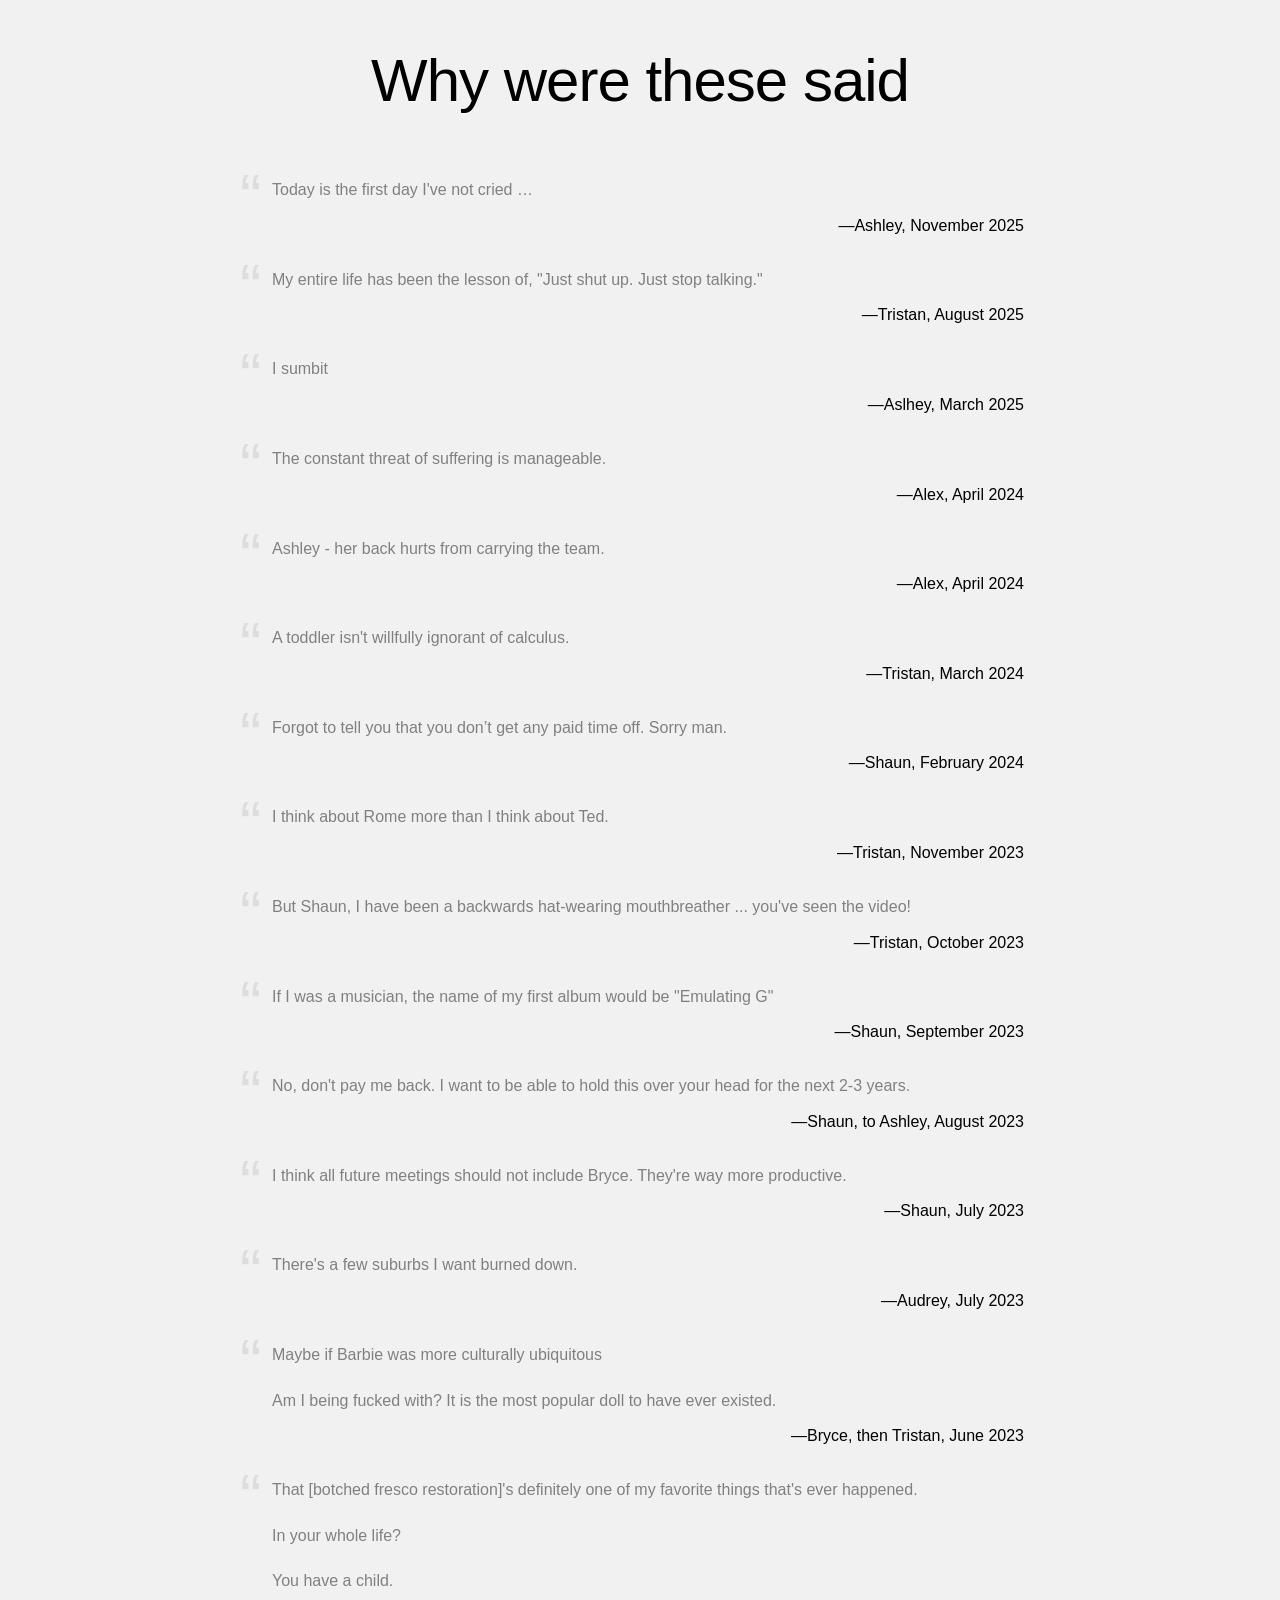
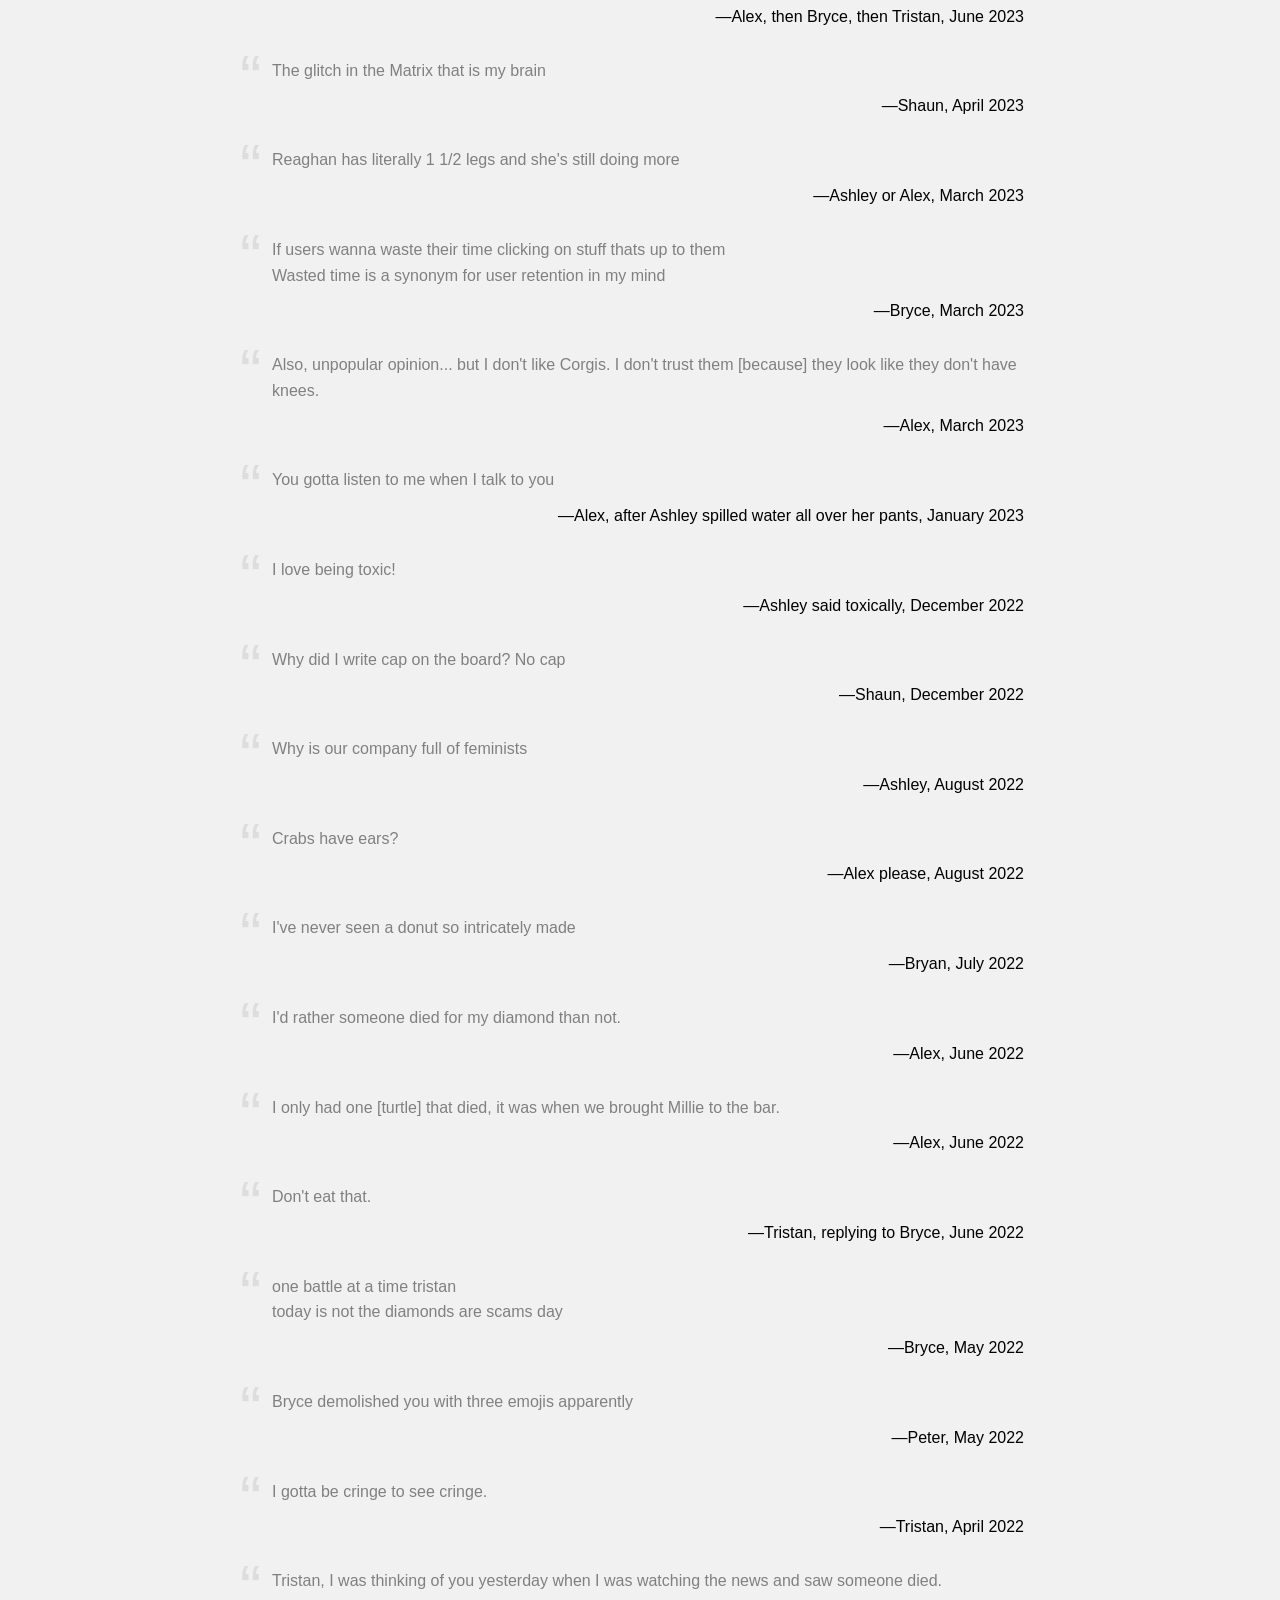
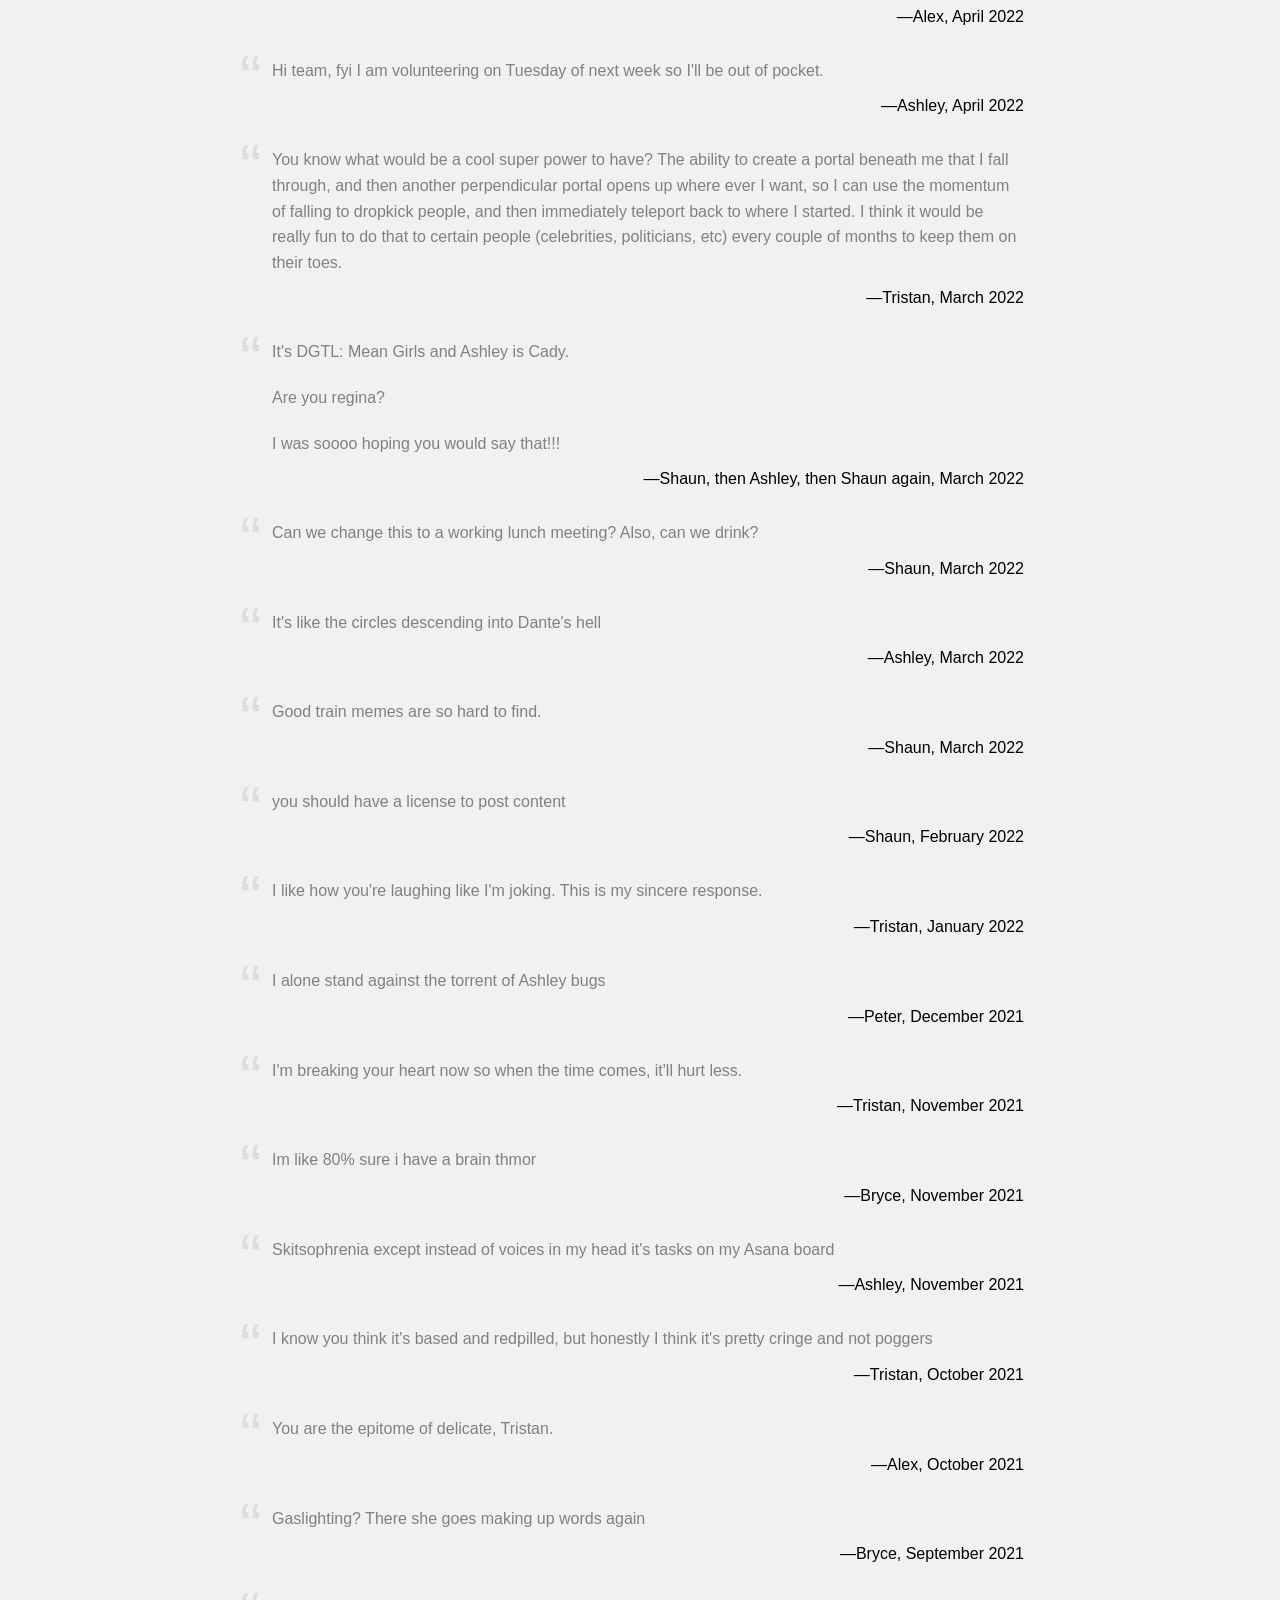
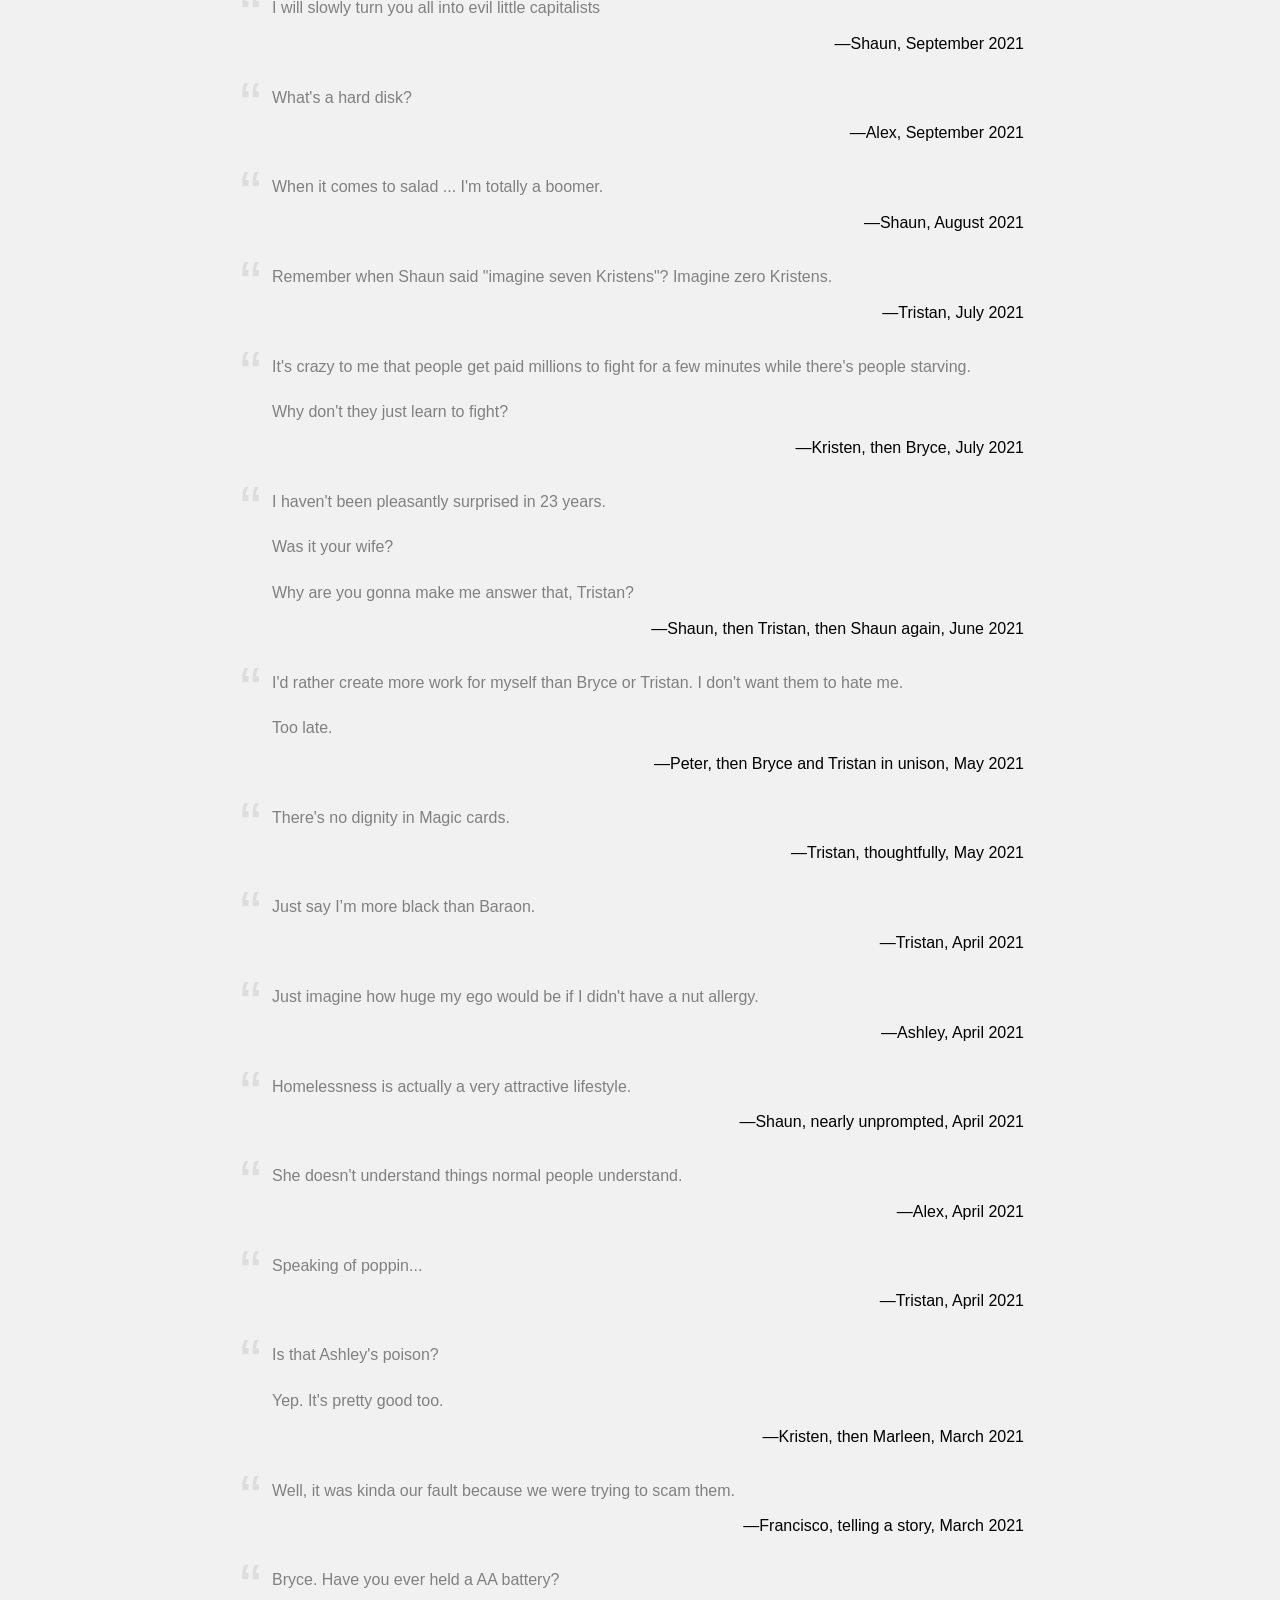
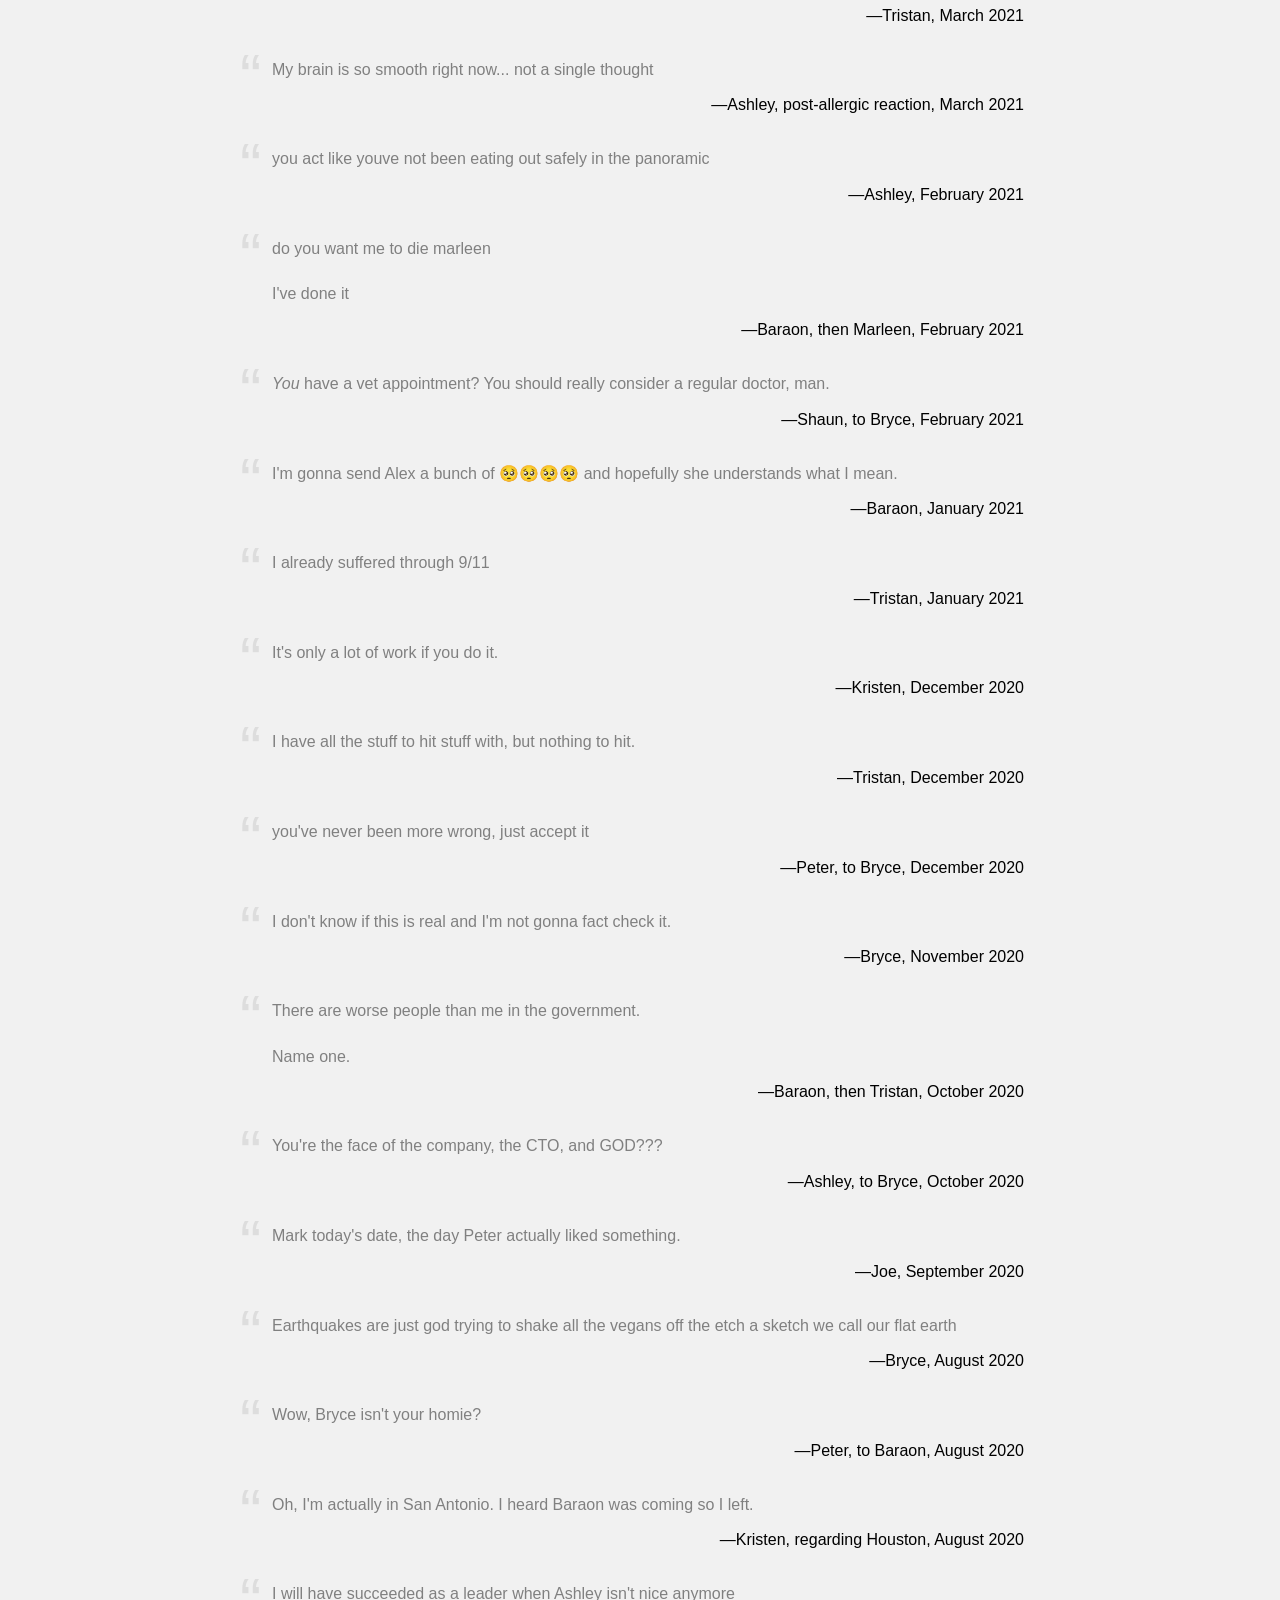
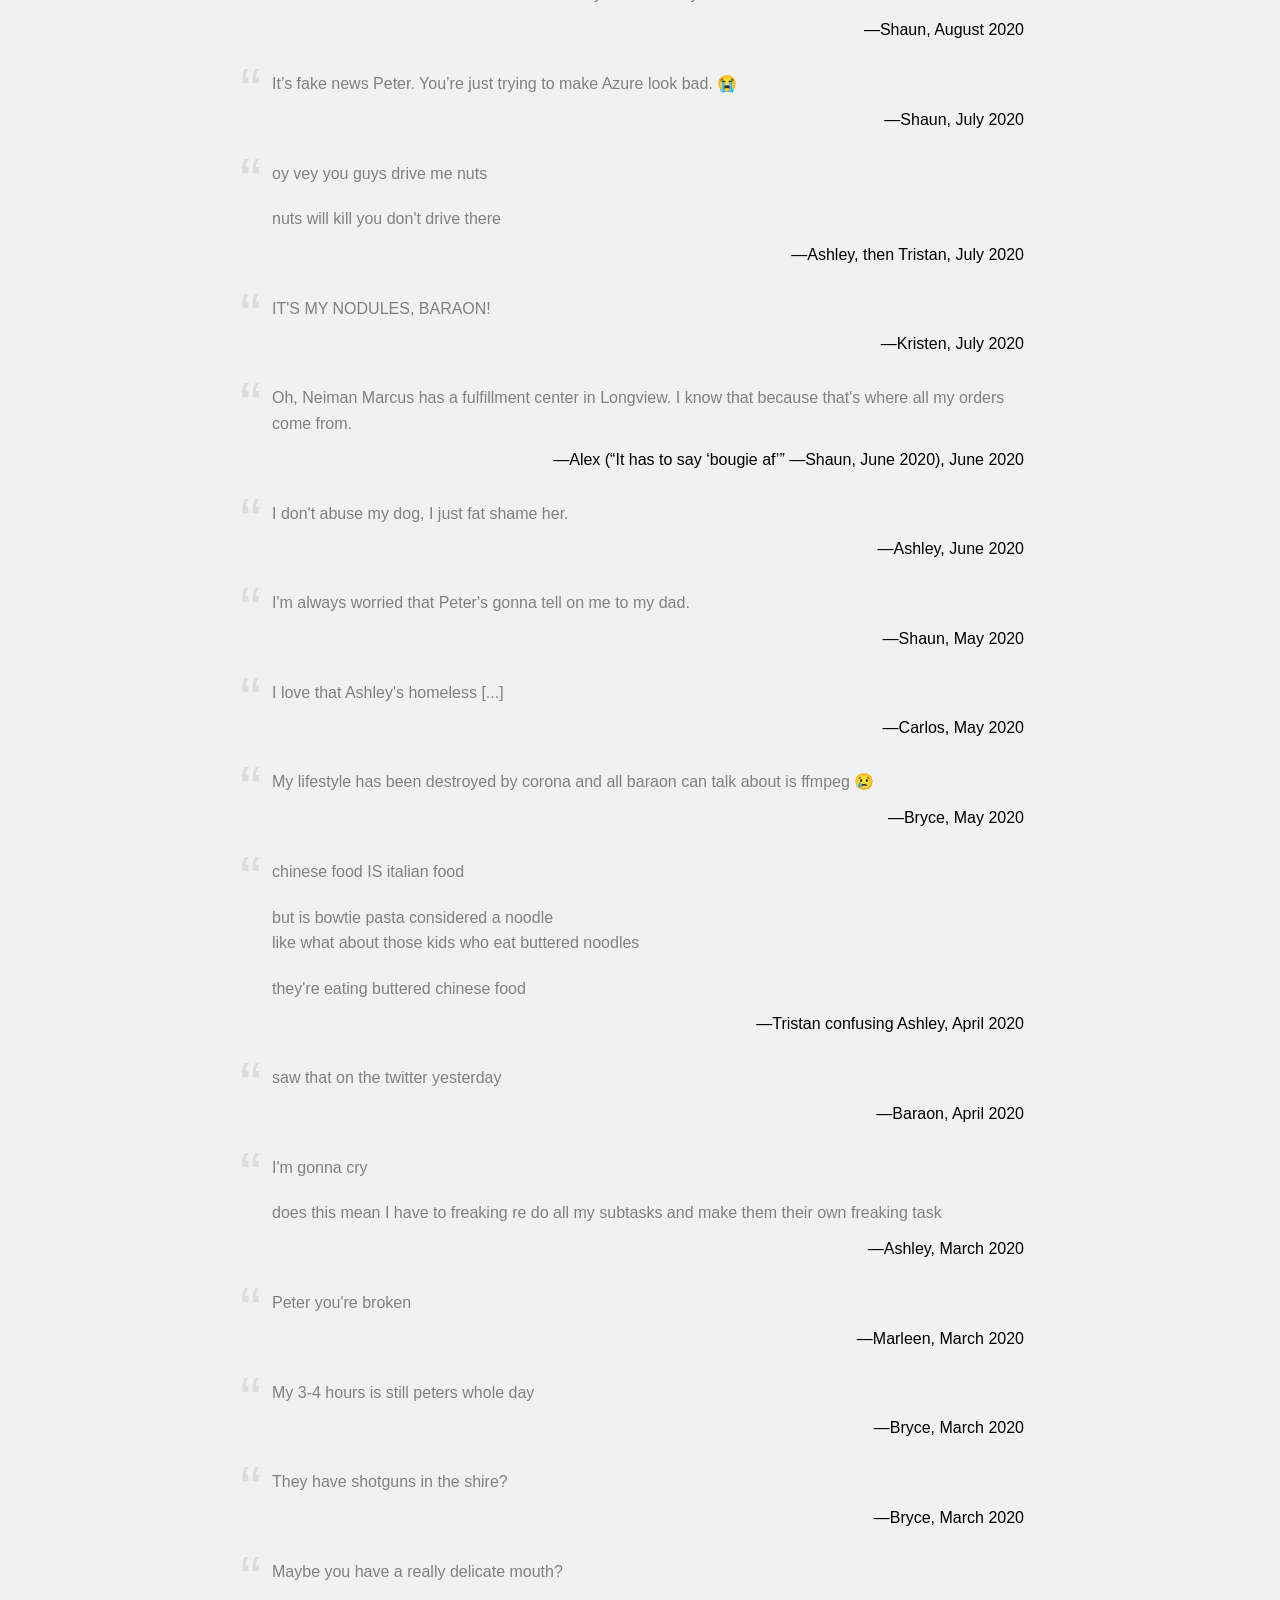
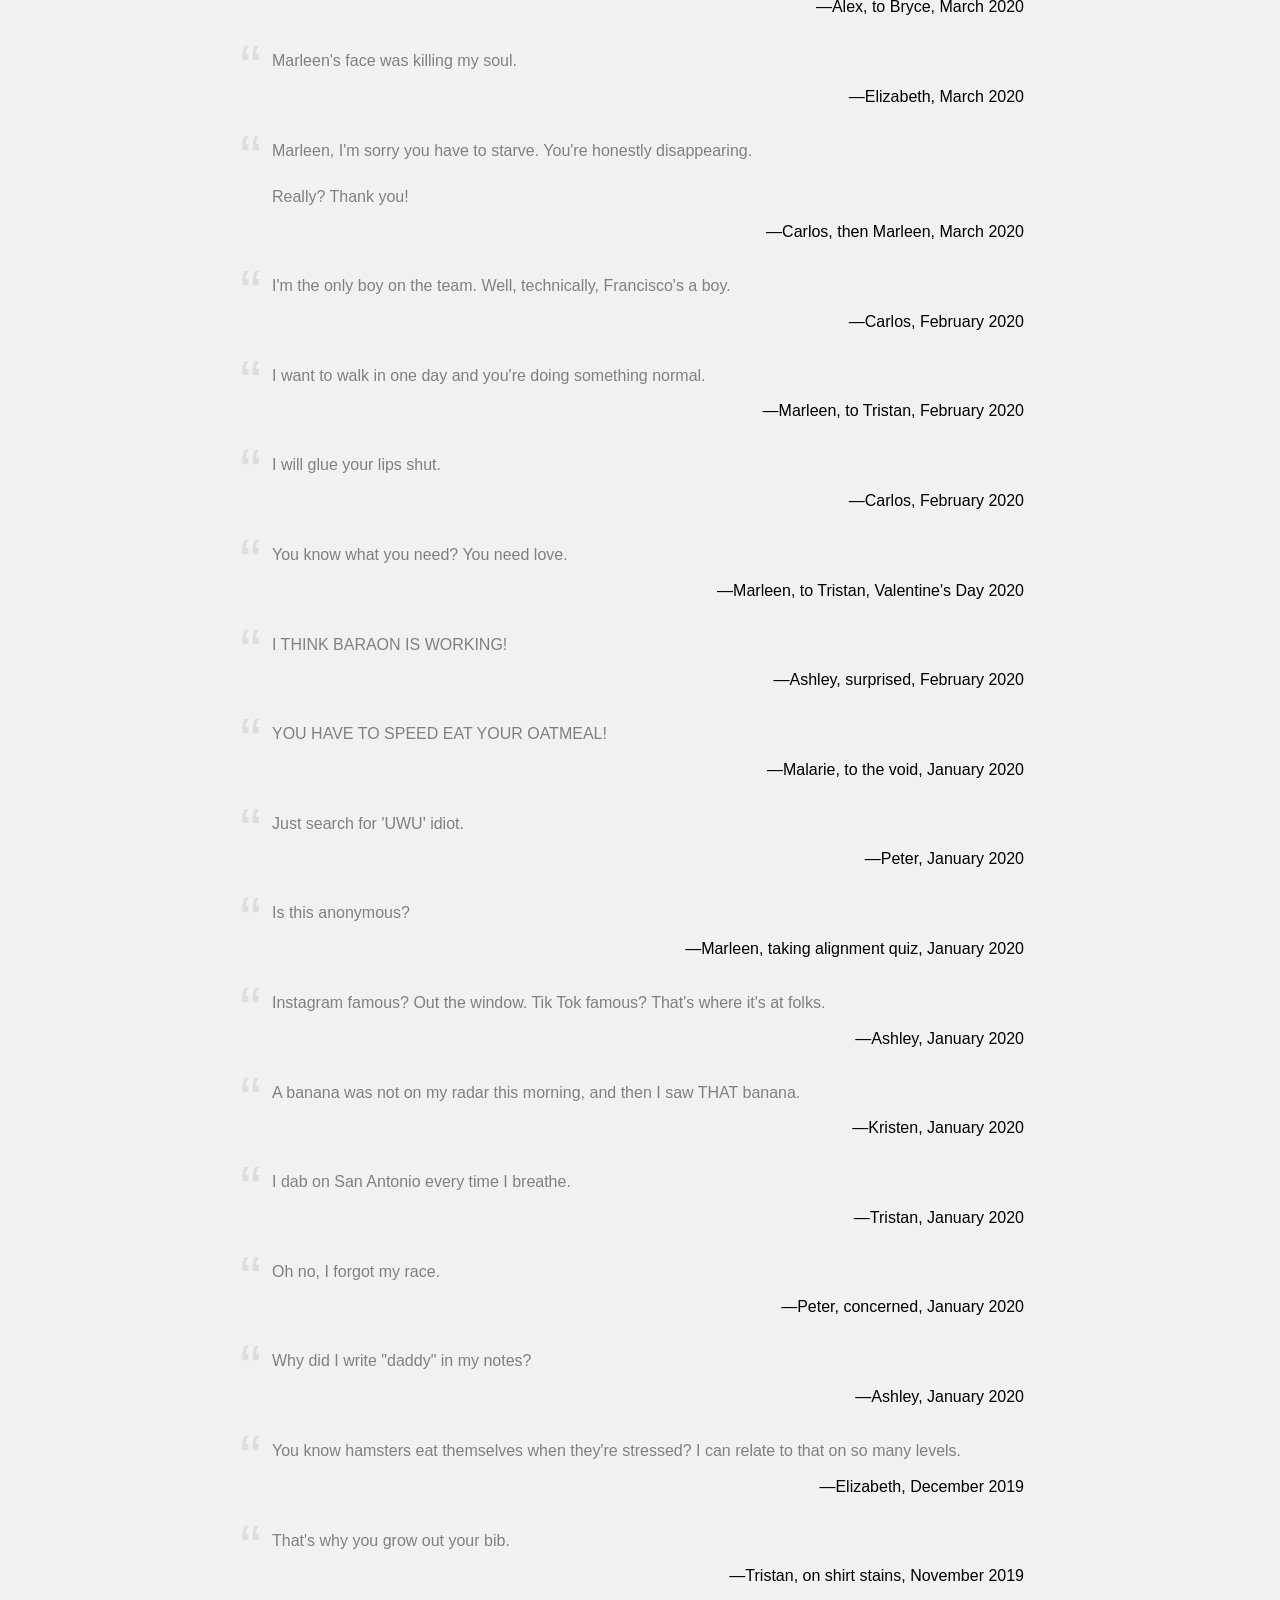
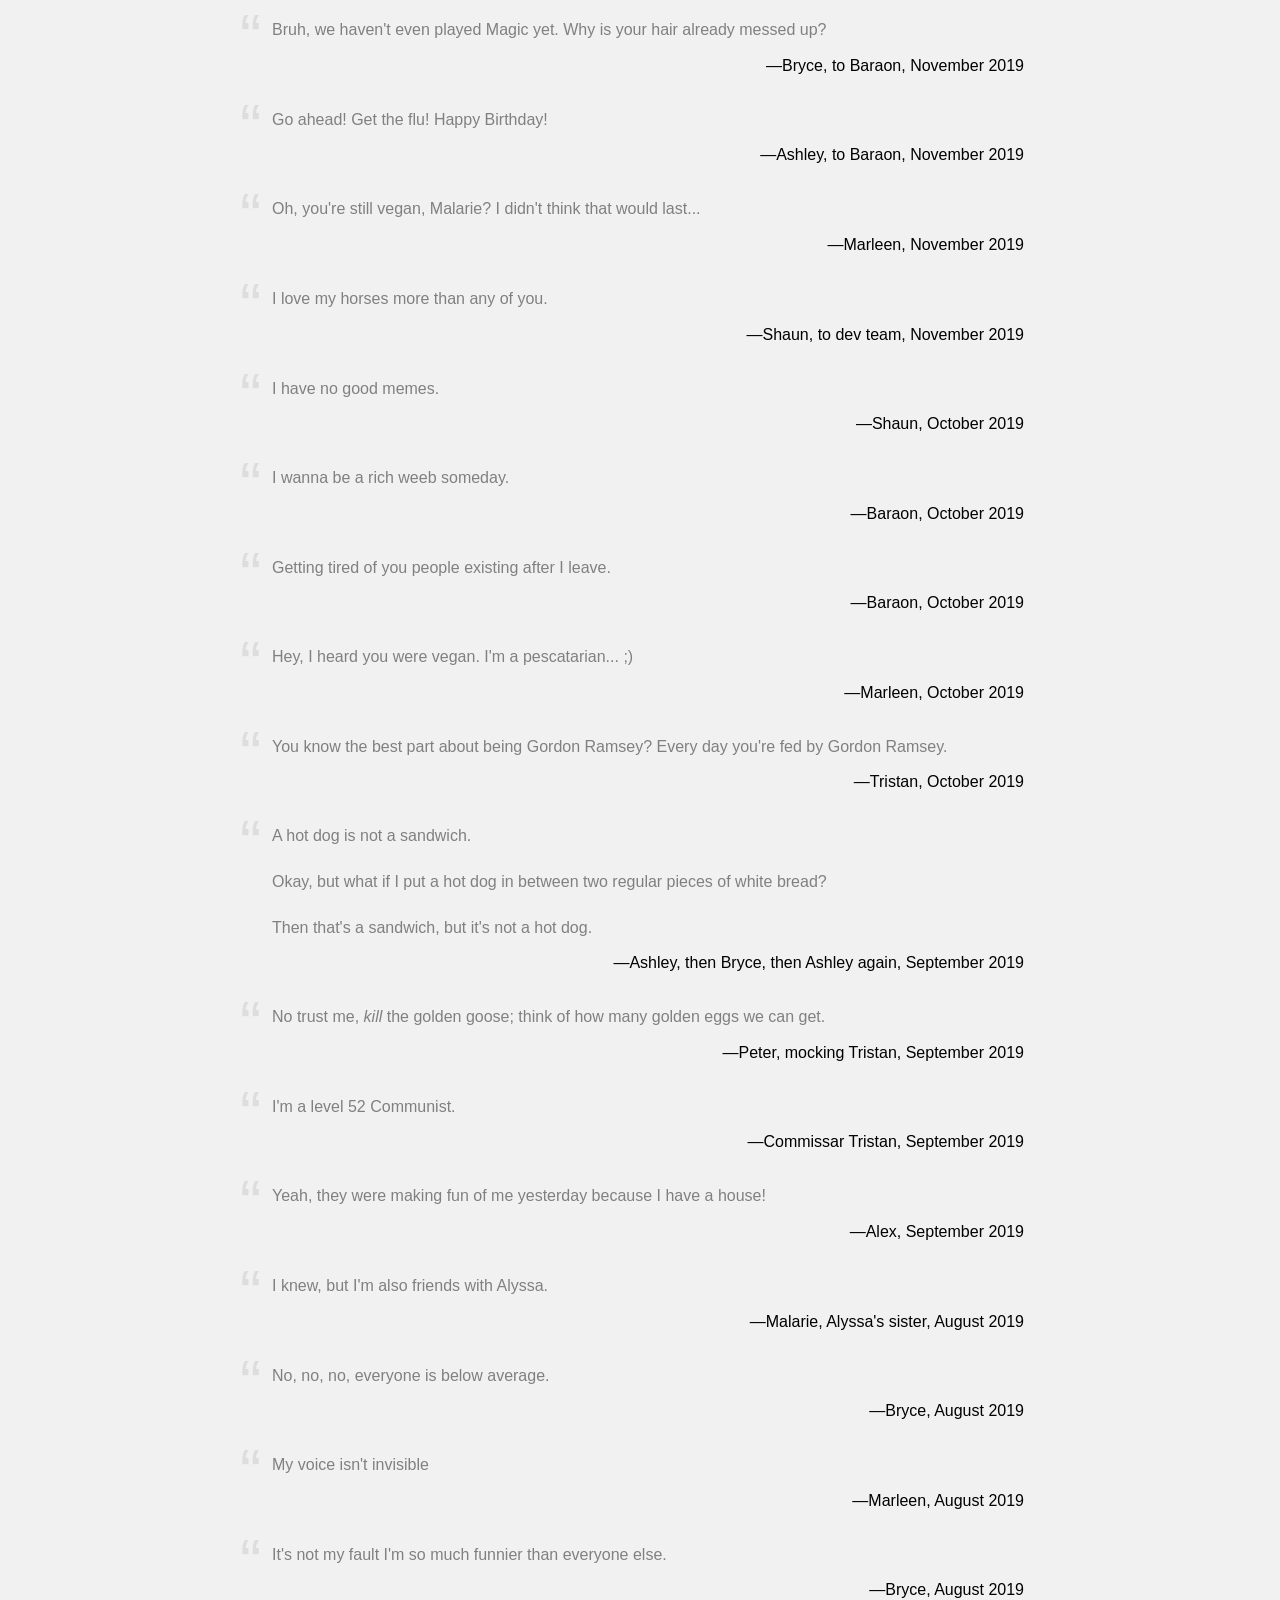
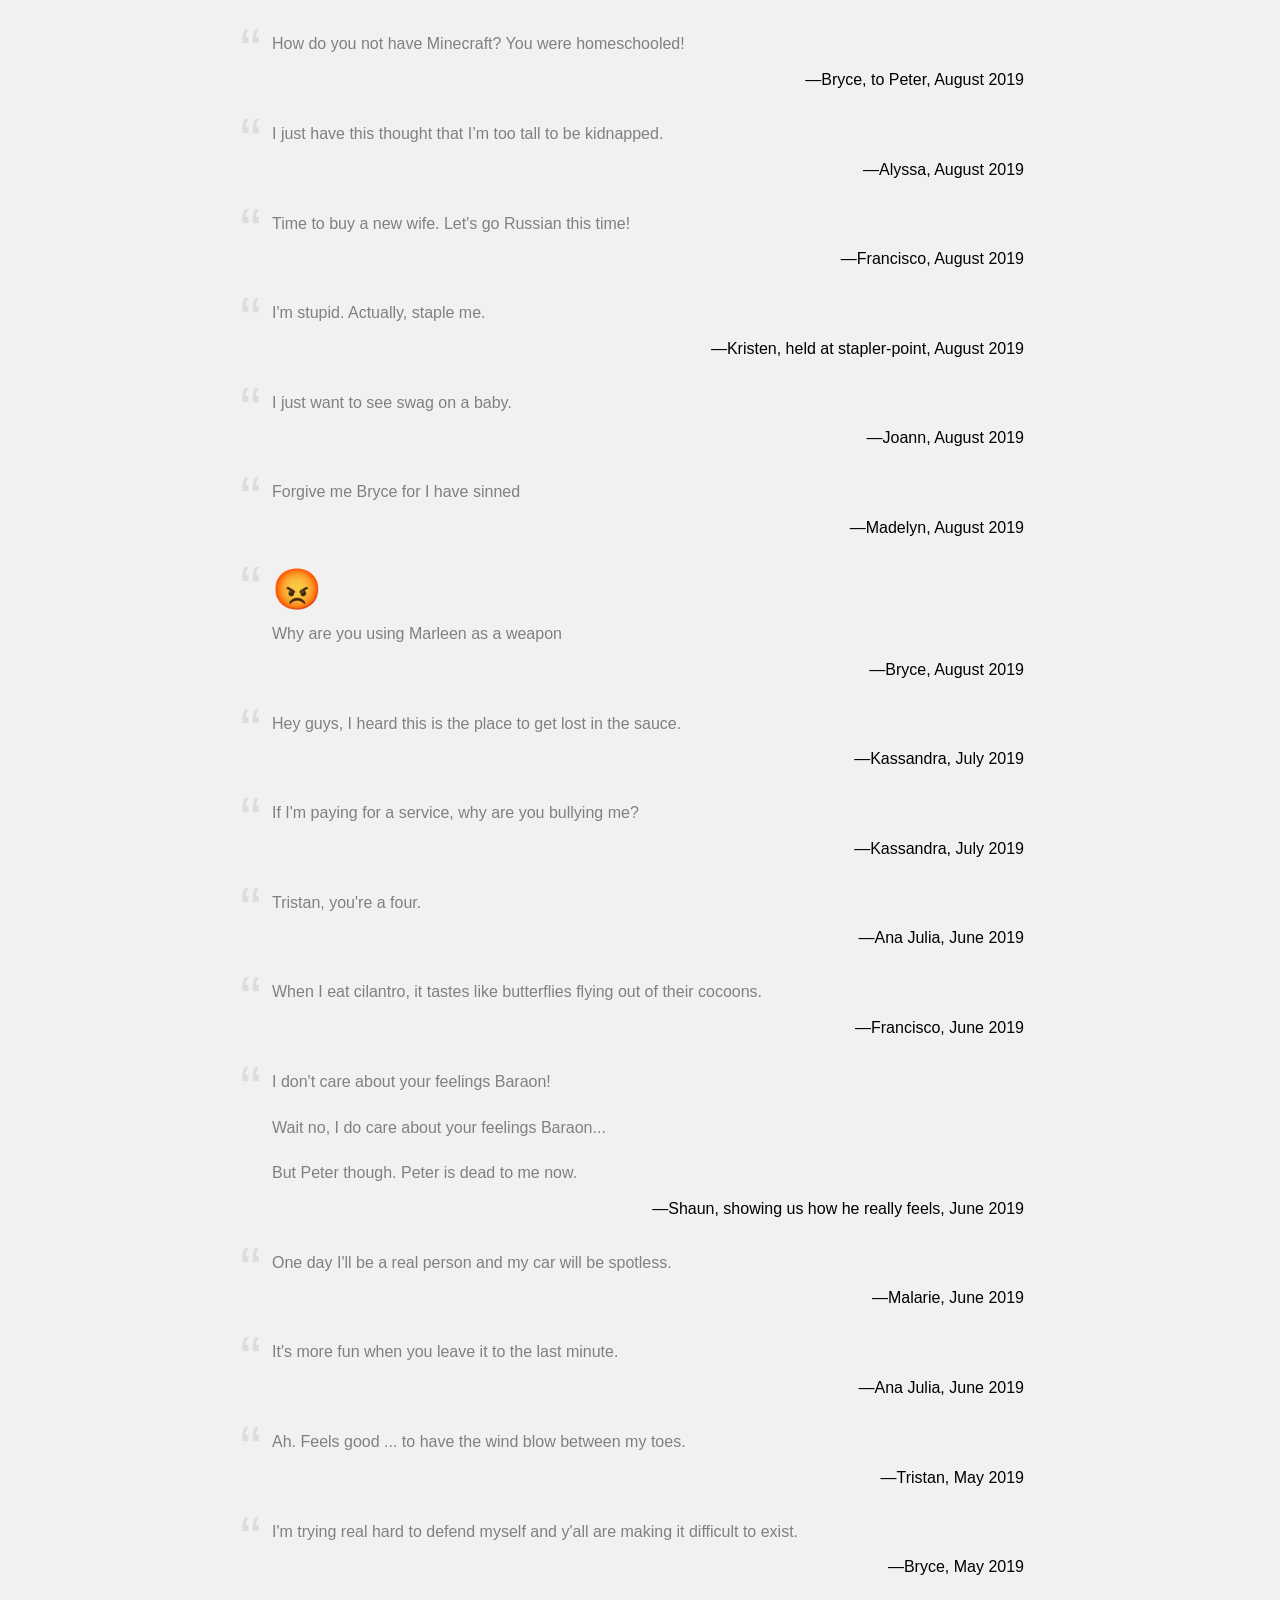
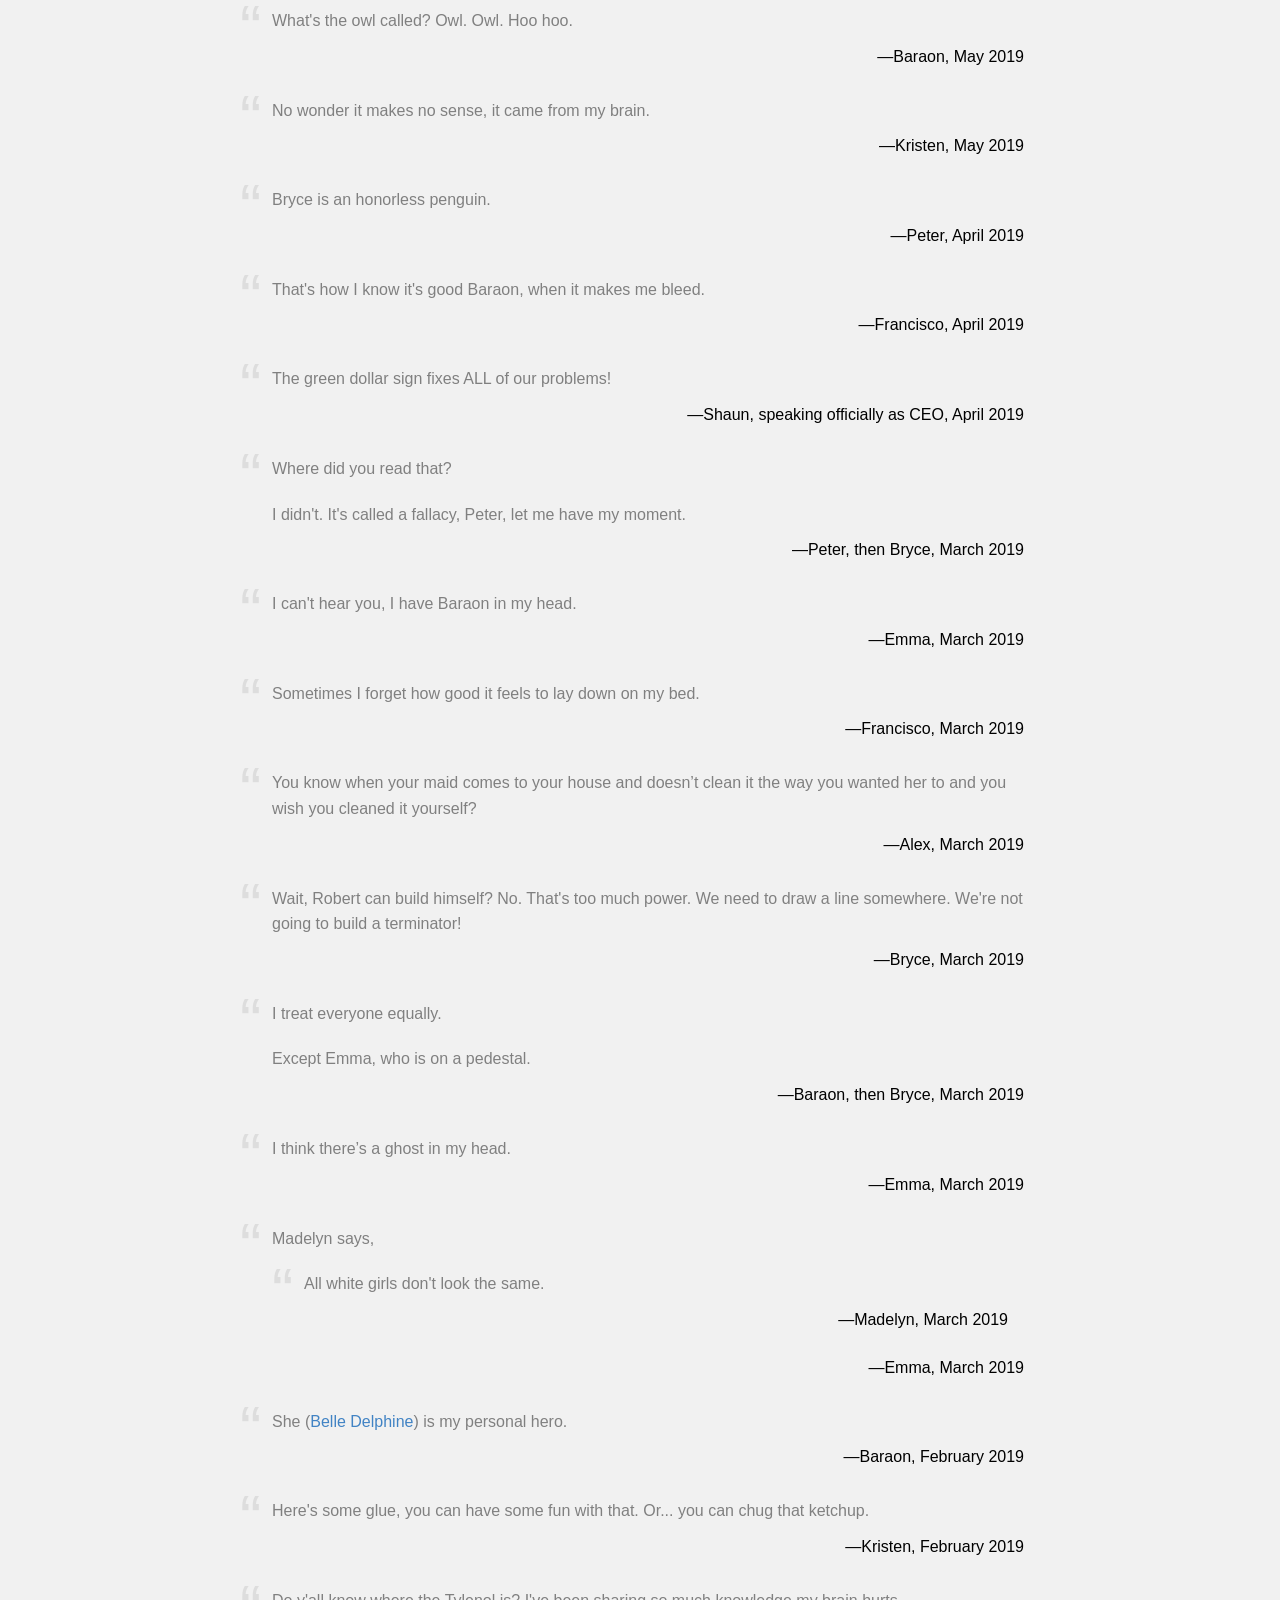
<file: index.html>
<!DOCTYPE html>
<html lang="en">
<head>
    <meta charset="UTF-8">
    <meta name="viewport" content="width=device-width, initial-scale=1, user-scalable=no">
    <title>Food for 🤔</title>

    <link rel="stylesheet" href="./styles.css">
</head>
<body>
    <main>
        <h1><span>Why were these said</span></h1>
        <blockquote cite="Ashley, November 2025">
            <p>Today is the first day I've not cried &hellip;</p>
        </blockquote>
        <blockquote cite="Tristan, August 2025">
            <p>My entire life has been the lesson of, "Just shut up. Just stop talking."</p>
        </blockquote>
        <blockquote cite="Aslhey, March 2025">
            <p>I sumbit</p>
        </blockquote>
        <blockquote cite="Alex, April 2024">
            <p>The constant threat of suffering is manageable.</p>
        </blockquote>
        <blockquote cite="Alex, April 2024">
            <p>Ashley - her back hurts from carrying the team.</p>
        </blockquote>
        <blockquote cite="Tristan, March 2024">
            <p>A toddler isn't willfully ignorant of calculus.</p>
        </blockquote>
        <blockquote cite="Shaun, February 2024">
            <p>Forgot to tell you that you don’t get any paid time off. Sorry man.</p>
        </blockquote>
        <blockquote cite="Tristan, November 2023">
            <p>I think about Rome more than I think about Ted.</p>
        </blockquote>
        <blockquote cite="Tristan, October 2023">
            <p>But Shaun, I have been a backwards hat-wearing mouthbreather ... you've seen the video!</p>
        </blockquote>
        <blockquote cite="Shaun, September 2023">
            <p>If I was a musician, the name of my first album would be <a href="https://media.dgtlsuite.com/create/uploads/5ccded0fe2ff4b4daea49209/64fb8657f12c6f2a9dcf941f.png" target="_blank">"Emulating G"</a></p>
        </blockquote>
        <blockquote cite="Shaun, to Ashley, August 2023">
            <p>No, don't pay me back. I want to be able to hold this over your head for the next 2-3 years.</p>
        </blockquote>
        <blockquote cite="Shaun, July 2023">
            <p><a href="https://media.dgtlsuite.com/create/uploads/5ccded0fe2ff4b4daea49209/64b857915a71014edc218292.png" target="_blank">I think all future meetings should not include Bryce. They're way more productive.</a></p>
        </blockquote>
        <blockquote cite="Audrey, July 2023">
            <p>There's a few suburbs I want burned down.</p>
        </blockquote>
        <blockquote cite="Bryce, then Tristan, June 2023">
            <p>Maybe if Barbie was more culturally ubiquitous</p>
            <p>Am I being fucked with? It is the most popular doll to have ever existed.</p>
        </blockquote>
        <blockquote cite="Alex, then Bryce, then Tristan, June 2023">
            <p>That [botched fresco restoration]'s definitely one of my favorite things that's ever happened.</p>
            <p>In your whole life?</p>
            <p>You have a child.</p>
        </blockquote>
        <blockquote cite="Shaun, April 2023">
            <p>The glitch in the Matrix that is my brain</p>
        </blockquote>
        <blockquote cite="Ashley or Alex, March 2023">
            <p>Reaghan has literally 1 1/2 legs and she's still doing <span title="more than what you ask? more than whom.">more</span></p>
        </blockquote>
        <blockquote cite="Bryce, March 2023">
            <p>If users wanna waste their time clicking on stuff thats up to them<br>Wasted time is a synonym for user retention in my mind</p>
        </blockquote>
        <blockquote cite="Alex, March 2023">
            <p>Also, unpopular opinion... but I don't like Corgis. I don't trust them [because] they look like they don't have knees.</p>
        </blockquote>
        <blockquote cite="Alex, after Ashley spilled water all over her pants, January 2023">
            <p>You gotta listen to me when I talk to you</p>
        </blockquote>
        <blockquote cite="Ashley said toxically, December 2022">
            <p>I love being toxic!</p>
        </blockquote>
        <blockquote cite="Shaun, December 2022">
            <p>Why did I write cap on the board? No cap</p>
        </blockquote>
        <blockquote cite="Ashley, August 2022">
            <p>Why is our company full of feminists</p>
        </blockquote>
        <blockquote cite="Alex please, August 2022">
            <p><a href="https://media.spsdgtl.com/create/uploads/5ccded0fe2ff4b4daea49209/62feafa4204b1ee36c80180f.png">Crabs</a> have ears?</p>
        </blockquote>
        <blockquote cite="Bryan, July 2022">
            <p>I've never seen a donut so intricately made</p>
        </blockquote>
        <blockquote cite="Alex, June 2022">
            <p>I'd rather someone died for my diamond than not.</p>
        </blockquote>
        <blockquote cite="Alex, June 2022">
            <p>I only had one [turtle] that died, it was when we brought Millie to the bar.</p>
        </blockquote>
        <blockquote cite="Tristan, replying to Bryce, June 2022">
            <p>Don't eat <span title="hint: it wasn't the soggy cereal">that</span>.</p>
        </blockquote>
        <blockquote cite="Bryce, May 2022">
            <p>one battle at a time tristan<br>today is not the diamonds are scams day</p>
        </blockquote>
        <blockquote cite="Peter, May 2022">
            <p>Bryce demolished you with three emojis apparently</p>
        </blockquote>
        <blockquote cite="Tristan, April 2022">
            <p>I gotta be cringe to see cringe.</p>
        </blockquote>
        <blockquote cite="Alex, April 2022">
            <p>Tristan, I was thinking of you yesterday when I was watching the news and saw someone died.</p>
        </blockquote>
        <blockquote cite="Ashley, April 2022">
            <p>Hi team, fyi I am volunteering on Tuesday of next week so I'll be out of pocket.</p>
        </blockquote>
        <blockquote cite="Tristan, March 2022">
            <p>You know what would be a cool super power to have? The ability to create a portal beneath me that I fall through, and then another perpendicular portal opens up where ever I want, so I can use the momentum of falling to dropkick people, and then immediately teleport back to where I started. I think it would be really fun to do that to certain people (celebrities, politicians, etc) every couple of months to keep them on their toes.</p>
        </blockquote>
        <blockquote cite="Shaun, then Ashley, then Shaun again, March 2022">
            <p>It's DGTL: Mean Girls and Ashley is Cady.</p>
            <p>Are you regina?</p>
            <p>I was soooo hoping you would say that!!!</p>
        </blockquote>
        <blockquote cite="Shaun, March 2022">
            <p>Can we change this to a working lunch meeting? Also, can we drink?</p>
        </blockquote>
        <blockquote cite="Ashley, March 2022">
            <p>It's like the circles descending into Dante's hell</p>
        </blockquote>
        <blockquote cite="Shaun, March 2022">
            <p>Good train memes are so hard to find.</p>
        </blockquote>
        <blockquote cite="Shaun, February 2022">
            <p>you should have a license to post content</p>
        </blockquote>
        <blockquote cite="Tristan, January 2022">
            <p>I like how you're laughing like I'm joking. This is my sincere response.</p>
        </blockquote>
        <blockquote cite="Peter, December 2021">
            <p>I alone stand against <a href="https://media.spsdgtl.com/create/uploads/5ccded0fe2ff4b4daea49209/624627558857b6107867221d.MP4">the torrent of Ashley bugs</a></p>
        </blockquote>
        <blockquote cite="Tristan, November 2021">
            <p>I'm breaking your heart now so when the time comes, it'll hurt less.</p>
        </blockquote>
        <blockquote cite="Bryce, November 2021">
            <p>Im like 80% sure i have a brain thmor</p>
        </blockquote>
        <blockquote cite="Ashley, November 2021">
            <p>Skitsophrenia except instead of voices in my head it's tasks on my Asana board</p>
        </blockquote>
        <blockquote cite="Tristan, October 2021">
            <p>I know you think it's based and redpilled, but honestly I think it's pretty cringe and not poggers</p>
        </blockquote>
        <blockquote cite="Alex, October 2021">
            <p>You are the epitome of delicate, Tristan.</p>
        </blockquote>
        <blockquote cite="Bryce, September 2021" title="Septermber" id="gaslighting">
            <p>Gaslighting? There she goes making up words again</p>
        </blockquote>
        <blockquote cite="Shaun, September 2021" title="Septermber">
            <p>I will slowly turn you all into evil little capitalists</p>
        </blockquote>
        <blockquote cite="Alex, September 2021" title="Septermber">
            <p>What's a hard disk?</p>
        </blockquote>
        <blockquote cite="Shaun, August 2021">
            <p>When it comes to salad ... I'm totally a boomer.</p>
        </blockquote>
        <blockquote cite="Tristan, July 2021">
            <p>Remember when Shaun said <a href="#seven" title="(sic)">"imagine seven Kristens"</a>? Imagine zero Kristens.</p>
        </blockquote>
        <blockquote cite="Kristen, then Bryce, July 2021">
            <p>It's crazy to me that people get paid millions to fight for a few minutes while there's people starving.</p>
            <p>Why don't they just learn to fight?</p>
        </blockquote>
        <blockquote cite="Shaun, then Tristan, then Shaun again, June 2021">
            <p>I haven't been pleasantly surprised in 23 years.</p>
            <p>Was it your wife?</p>
            <p>Why are you gonna make me answer that, Tristan?</p>
        </blockquote>
        <blockquote cite="Peter, then Bryce and Tristan in unison, May 2021">
            <p>I'd rather create more work for myself than Bryce or Tristan. I don't want them to hate me.</p>
            <p title="😢">Too late.</p>
        </blockquote>
        <blockquote cite="Tristan, thoughtfully, May 2021">
            <p>There's no dignity in Magic cards.</p>
        </blockquote>
        <blockquote cite="Tristan, April 2021">
            <p>Just say I’m more black than Baraon.</p>
        </blockquote>
        <blockquote cite="Ashley, April 2021">
            <p>Just imagine how huge my ego would be if I didn't have a nut allergy.</p>
        </blockquote>
        <blockquote cite="Shaun, nearly unprompted, April 2021">
            <p>Homelessness is actually a very attractive lifestyle.</p>
        </blockquote>
        <blockquote cite="Alex, April 2021">
            <p>She doesn't understand things normal people understand.</p>
        </blockquote>
        <blockquote cite="Tristan, April 2021">
            <p><span title="You don't want to know">Speaking of poppin...</span></p>
        </blockquote>
        <blockquote cite="Kristen, then Marleen, March 2021">
            <p>Is that Ashley's poison?</p>
            <p>Yep. It's pretty good too.</p>
        </blockquote>
        <blockquote cite="Francisco, telling a story, March 2021">
            <p>Well, it was kinda our fault because we were trying to scam them.</p>
        </blockquote>
        <blockquote cite="Tristan, March 2021">
            <p>Bryce<span title="infer here a human stammer from conversation">.</span> Have you ever held a AA battery?</p>
        </blockquote>
        <blockquote cite="Ashley, post-allergic reaction, March 2021">
            <p>My brain is so smooth right now... not a single thought</p>
        </blockquote>
        <blockquote cite="Ashley, February 2021">
            <p>you act like youve not been eating out safely in the panoramic</p>
        </blockquote>
        <blockquote cite="Baraon, then Marleen, February 2021">
            <p>do you want me to die marleen</p>
            <p title="you DIED? -Baraon, February 2021">I've done it</p>
        </blockquote>
        <blockquote cite="Shaun, to Bryce, February 2021">
            <p><em>You</em> have a vet appointment? You should really consider a regular doctor, man.</p>
        </blockquote>
        <blockquote cite="Baraon, January 2021">
            <p>I'm gonna send Alex a bunch of 🥺🥺🥺🥺 and hopefully she understands what I mean.</p>
        </blockquote>
        <blockquote cite="Tristan, January 2021">
            <p title="Every time I go on a date I am afraid of 9/11. -Baraon, posthumously, July 2021">I already suffered through 9/11</p>
        </blockquote>
        <blockquote cite="Kristen, December 2020">
            <p>It's only a lot of work if you do it.</p>
        </blockquote>
        <blockquote cite="Tristan, December 2020">
            <p>I have all the stuff to hit stuff with, but nothing to hit.</p>
        </blockquote>
        <blockquote cite="Peter, to Bryce, December 2020">
            <p>you've never been more wrong, just accept it</p>
        </blockquote>
        <blockquote cite="Bryce, November 2020">
            <p>I don't know if this is real and I'm not gonna fact check it.</p>
        </blockquote>
        <blockquote cite="Baraon, then Tristan, October 2020">
            <p>There are worse people than me in the government.</p>
            <p>Name one.</p>
        </blockquote>
        <blockquote cite="Ashley, to Bryce, October 2020">
            <p>You're the face of the company, the CTO, and GOD???</p>
        </blockquote>
        <blockquote cite="Joe, September 2020">
            <p title="bet you wish you knew exactly what that date was don't you? joke's on you, pal, I went ahead and didn't mark today's date at all">Mark today's date, the day Peter actually liked something.</p>
        </blockquote>
        <blockquote cite="Bryce, August 2020">
            <p>Earthquakes are just god trying to shake all the vegans off the etch a sketch we call our flat earth</p>
        </blockquote>
        <blockquote cite="Peter, to Baraon, August 2020">
            <p>Wow, Bryce isn't your homie?</p>
        </blockquote>
        <blockquote cite="Kristen, regarding Houston, August 2020">
            <p>Oh, I'm actually in San Antonio. I heard Baraon was coming so I left.</p>
        </blockquote>
        <blockquote cite="Shaun, August 2020">
            <p>I will have succeeded as a leader when Ashley isn't nice anymore</p>
        </blockquote>
        <blockquote cite="Shaun, July 2020">
            <p>It’s fake news Peter. You’re just trying to make Azure look bad. 😭</p>
        </blockquote>
        <blockquote cite="Ashley, then Tristan, July 2020">
            <p>oy vey you guys drive me nuts</p>
            <p>nuts will kill you don't drive there</p>
        </blockquote>
        <blockquote cite="Kristen, July 2020">
            <p>IT'S MY NODULES, BARAON!</p>
        </blockquote>
        <blockquote cite="Alex (“It has to say ‘bougie af’” —Shaun, June 2020), June 2020">
            <p>Oh, Neiman Marcus has a fulfillment center in Longview. I know that because that's where all my orders come from.</p>
        </blockquote>
        <blockquote cite="Ashley, June 2020">
            <p>I don't abuse my dog, I just fat shame her.</p>
        </blockquote>
        <blockquote cite="Shaun, May 2020">
            <p>I'm always worried that Peter's gonna tell on me to my dad.</p>
        </blockquote>
        <blockquote cite="Carlos, May 2020">
            <p>I love that Ashley's homeless <span title="... and we're dragging Lizard">[...]</span></p>
        </blockquote>
        <blockquote cite="Bryce, May 2020">
            <p>My lifestyle has been destroyed by corona and all baraon can talk about is ffmpeg 😢</p>
        </blockquote>
        <blockquote cite="Tristan confusing Ashley, April 2020">
            <p>chinese food IS italian food</p>
            <p>but is bowtie pasta considered a noodle<br>like what about those kids who eat buttered noodles</p>
            <p>they're eating buttered chinese food</p>
        </blockquote>
        <blockquote cite="Baraon, April 2020">
            <p>saw that on the twitter yesterday</p>
        </blockquote>
        <blockquote cite="Ashley, March 2020">
            <p>I'm gonna cry</p>
            <p><a href="https://www.youtube.com/embed/cTFW5EUFa9s">does this mean I have to freaking re do all my subtasks and make them their own freaking task</a></p>
        </blockquote>
        <blockquote cite="Marleen, March 2020">
            <p>Peter you're broken</p>
        </blockquote>
        <blockquote cite="Bryce, March 2020">
            <p>My 3-4 hours is still peters whole day</p>
        </blockquote>
        <blockquote cite="Bryce, March 2020">
            <p>They have shotguns in the shire?</p>
        </blockquote>
        <blockquote cite="Alex, to Bryce, March 2020">
            <p>Maybe you have a really delicate mouth?</p>
        </blockquote>
        <blockquote cite="Elizabeth, March 2020">
            <p>Marleen's face was killing my soul.</p>
        </blockquote>
        <blockquote cite="Carlos, then Marleen, March 2020">
            <p>Marleen, I'm sorry you have to starve. You're honestly disappearing.</p>
            <p>Really? Thank you!</p>
        </blockquote>
        <blockquote cite="Carlos, February 2020">
            <p>I'm the only boy on the team. Well, technically, Francisco's a boy.</p>
        </blockquote>
        <blockquote cite="Marleen, to Tristan, February 2020">
            <p>I want to walk in one day and you're doing something normal.</p>
        </blockquote>
        <blockquote cite="Carlos, February 2020">
            <p>I will glue your lips shut.</p>
        </blockquote>
        <blockquote cite="Marleen, to Tristan, Valentine's Day 2020">
            <p>You know what you need? You need love.</p>
        </blockquote>
        <blockquote cite="Ashley, surprised, February 2020">
            <p>I THINK BARAON IS WORKING!</p>
        </blockquote>
        <blockquote cite="Malarie, to the void, January 2020">
            <p>YOU HAVE TO SPEED EAT YOUR OATMEAL!</p>
        </blockquote>
        <blockquote cite="Peter, January 2020">
            <p>Just search for 'UWU' idiot.</p>
        </blockquote>
        <blockquote cite="Marleen, taking alignment quiz, January 2020">
            <p>Is this anonymous?</p>
        </blockquote>
        <blockquote cite="Ashley, January 2020">
            <p>Instagram famous? Out the window. Tik Tok famous? That's where it's at folks.</p>
        </blockquote>
        <blockquote cite="Kristen, January 2020">
            <p>A banana was not on my radar this morning, and then I saw THAT banana.</p>
        </blockquote>
        <blockquote cite="Tristan, January 2020">
            <p>I dab on San Antonio every time I breathe.</p>
        </blockquote>
        <blockquote cite="Peter, concerned, January 2020">
            <p>Oh no, I forgot my race.</p>
        </blockquote>
        <blockquote cite="Ashley, January 2020">
            <p>Why did I write "daddy" in my notes?</p>
        </blockquote>
        <blockquote cite="Elizabeth, December 2019">
            <p>You know hamsters eat themselves when they're stressed? I can relate to that on so many levels.</p>
        </blockquote>
        <blockquote cite="Tristan, on shirt stains, November 2019">
            <p>That's why you grow out your bib.</p>
        </blockquote>
        <blockquote cite="Bryce, to Baraon, November 2019">
            <p>Bruh, we haven't even played Magic yet. Why is your hair already messed up?</p>
        </blockquote>
        <blockquote cite="Ashley, to Baraon, November 2019">
            <p>Go ahead! Get the flu! Happy Birthday!</p>
        </blockquote>
        <blockquote cite="Marleen, November 2019">
            <p>Oh, you're still vegan, Malarie? I didn't think that would last...</p>
        </blockquote>
        <blockquote cite="Shaun, to dev team, November 2019">
            <p>I love my horses more than any of you.</p>
        </blockquote>
        <blockquote cite="Shaun, October 2019">
            <p><a href="https://media.spsdgtl.com/create/uploads/5ccded0fe2ff4b4daea49209/5dcf2f271b80d3a9aac6b6e6.png">I have no good memes.</a></p>
        </blockquote>
        <blockquote cite="Baraon, October 2019">
            <p>I wanna be a rich weeb someday.</p>
        </blockquote>
        <blockquote cite="Baraon, October 2019">
            <p>Getting tired of you people existing after I leave.</p>
        </blockquote>
        <blockquote cite="Marleen, October 2019">
            <p>Hey, I heard you were vegan. I'm a pescatarian... ;)</p>
        </blockquote>
        <blockquote cite="Tristan, October 2019">
            <p>You know the best part about being Gordon Ramsey? Every day you're fed by Gordon Ramsey.</p>
        </blockquote>
        <blockquote cite="Ashley, then Bryce, then Ashley again, September 2019">
            <p>A hot dog is not a sandwich.</p>
            <p>Okay, but what if I put a hot dog in between two regular pieces of white bread?</p>
            <p>Then that's a sandwich, but it's not a hot dog.</p>
        </blockquote>
        <blockquote cite="Peter, mocking Tristan, September 2019">
            <p>No trust me, <em>kill</em> the golden goose; think of how many golden eggs we can get.</p>
        </blockquote>
        <blockquote cite="Commissar Tristan, September 2019">
            <p><a href="https://www.youtube.com/watch?v=U06jlgpMtQs">I'm a level 52 Communist.</a></p>
        </blockquote>
        <blockquote cite="Alex, September 2019">
            <p>Yeah, they were making fun of me yesterday because I have a house!</p>
        </blockquote>
        <blockquote cite="Malarie, Alyssa's sister, August 2019">
            <p>I knew, but I'm also friends with Alyssa.</p>
        </blockquote>
        <blockquote cite="Bryce, August 2019">
            <p>No, no, no, everyone is below average.</p>
        </blockquote>
        <blockquote cite="Marleen, August 2019">
            <p>My voice isn't invisible</p>
        </blockquote>
        <blockquote cite="Bryce, August 2019">
            <p>It's not my fault I'm so much funnier than everyone else.</p>
        </blockquote>
        <blockquote cite="Bryce, to Peter, August 2019">
            <p>How do you not have Minecraft? You were homeschooled!</p>
        </blockquote>
        <blockquote cite="Alyssa, August 2019">
            <p>I just have this thought that I’m too tall to be kidnapped.</p>
        </blockquote>
        <blockquote cite="Francisco, August 2019">
            <p>Time to buy a new wife. Let's go Russian this time!</p>
        </blockquote>
        <blockquote cite="Kristen, held at stapler-point, August 2019">
            <p>I'm stupid. Actually, staple me.</p>
        </blockquote>
        <blockquote cite="Joann, August 2019">
            <p>I just want to see swag on a baby.</p>
        </blockquote>
        <blockquote cite="Madelyn, August 2019">
            <p>Forgive me Bryce for I have sinned</p>
        </blockquote>
        <blockquote cite="Bryce, August 2019">
            <p class="big boi">😡</p>
            <p>Why are <span id="who-is-you">you</span> using Marleen as a weapon</p>
        </blockquote>
        <blockquote cite="Kassandra, July 2019">
            <p>Hey guys, I heard this is the place to get lost in the sauce.</p>
        </blockquote>
        <blockquote cite="Kassandra, July 2019">
            <p>If I'm paying for a service, why are you bullying me?</p>
        </blockquote>
        <blockquote cite="Ana Julia, June 2019">
            <p>Tristan, you're a four.</p>
        </blockquote>
        <blockquote cite="Francisco, June 2019">
            <p>When I eat cilantro, it tastes like butterflies flying out of their cocoons.</p>
        </blockquote>
        <blockquote cite="Shaun, showing us how he really feels, June 2019">
            <p>I don't care about your feelings Baraon!</p>
            <p>Wait no, I do care about your feelings Baraon...</p>
            <p>But Peter though. Peter is dead to me now.</p>
        </blockquote>
        <blockquote cite="Malarie, June 2019">
            <p>One day I'll be a real person and my car will be spotless.</p>
        </blockquote>
        <blockquote cite="Ana Julia, June 2019">
            <p>It's more fun when you leave it to the last minute.</p>
        </blockquote>
        <blockquote cite="Tristan, May 2019">
            <p>Ah. Feels good ... to have the wind blow between my toes.</p>
        </blockquote>
        <blockquote cite="Bryce, May 2019">
            <p>I'm trying real hard to defend myself and y'all are making it difficult to exist.</p>
        </blockquote>
        <blockquote cite="Baraon, May 2019">
            <p>What's the owl called? Owl. Owl. Hoo hoo.</p>
        </blockquote>
        <blockquote cite="Kristen, May 2019">
            <p>No wonder it makes no sense, it came from my brain.</p>
        </blockquote>
        <blockquote cite="Peter, April 2019">
            <p>Bryce is an honorless penguin.</p>
        </blockquote>
        <blockquote cite="Francisco, April 2019">
            <p>That's how I know it's good Baraon, when it makes me bleed.</p>
        </blockquote>
        <blockquote id="dosh-generator" cite="Shaun, speaking officially as CEO, April 2019">
            <p>The green dollar sign fixes ALL of our problems!</p>
        </blockquote>
        <blockquote cite="Peter, then Bryce, March 2019">
            <p>Where did you read that?</p>
            <p>I didn't. It's called a fallacy, Peter, let me have my moment.</p>
        </blockquote>
        <blockquote cite="Emma, March 2019">
            <p title="there was a real ghost before. Baraon isnt as scary">I can't hear you, I have Baraon in my head.</p>
        </blockquote>
        <blockquote cite="Francisco, March 2019">
            <p>Sometimes I forget how good it feels to lay down on my bed.</p>
        </blockquote>
        <blockquote cite="Alex, March 2019">
            <p>You know when your maid comes to your house and doesn’t clean it the way you wanted her to and you wish you cleaned it yourself?</p>
        </blockquote>
        <blockquote cite="Bryce, March 2019">
            <p>Wait, Robert can build himself? No. That's too much power. <span title="he drew a line on the table with his hand at this point">We need to draw a line somewhere.</span> We're not going to build a terminator!</p>
        </blockquote>
        <blockquote cite="Baraon, then Bryce, March 2019">
            <p>I treat everyone equally.</p>
            <p>Except Emma, who is on a pedestal.</p>
        </blockquote>
        <blockquote cite="Emma, March 2019">
            <p>I think there’s <span title="Baraon?">a ghost</span> in my head.</p>
        </blockquote>
        <blockquote cite="Emma, March 2019">
            <p>Madelyn says,</p>
            <blockquote cite="Madelyn, March 2019">
                <p>All white girls don't look the same.</p>
            </blockquote>
        </blockquote>
        <blockquote cite="Baraon, February 2019">
            <p>She (<a class="all-women-are-queens" href="https://storage.googleapis.com/spsdgtl-engage-bucket/death-baraon.jpg">Belle Delphine</a>) is my personal hero.</p>
        </blockquote>
        <blockquote cite="Kristen, February 2019">
            <p>Here's some glue, you can have some fun with that. Or... you can chug that ketchup.</p>
        </blockquote>
        <blockquote cite="Francisco, February 2019">
            <p>Do y'all know where the Tylenol is? I've been sharing so much knowledge my brain hurts.</p>
        </blockquote>
        <blockquote cite="Shaun, February 2019">
            <p>Peter, what are you? You are... nothing.</p>
        </blockquote>
        <blockquote cite="Bryce, February 2019">
            <p><em class="duck"><span>q</span><span>u</span><span>a</span><span>c</span><span>k</span></em></p>
            <p>Down with America.</p>
        </blockquote>
        <blockquote cite="Peter, February 2019">
            <p>Tristan literally believes he's Ted Cruz.</p>
        </blockquote>
        <blockquote cite="Peter, looking at old code, February 2019">
            <p>Someone's doing my work for me...</p>
            <p>Doing it wrong!</p>
            <p>Oh, it was me.</p>
        </blockquote>
        <blockquote cite="Marleen, February 2019">
            <p>Edger, are you <em>working</em>?</p>
        </blockquote>
        <blockquote cite="Baraon, in disbelief, January 2019">
            <p>How am I distracting?</p>
        </blockquote>
        <blockquote cite="Koiana, cont., January 2019">
            <p>Edger, let me tell you, that little girl needs a whoopin'.</p>
        </blockquote>
        <blockquote cite="Karston, January 2019">
            <p>If I was a criminal, I'd rob her.</p>
        </blockquote>
        <blockquote cite="Ana Julia, January 2019">
            <p>Why have kids when your video games will be there forever?</p>
        </blockquote>
        <blockquote cite="Francisco, January 2019">
            <p>I sometimes mentally "NANI?"</p>
        </blockquote>
        <blockquote cite="Madelyn, January 2019">
            <p>Can you look it up? I can't find the internet.</p>
        </blockquote>
        <blockquote cite="Madelyn, then Bryce, January 2019">
            <p>Peter is dead to me today.</p>
            <p>Understandable.</p>
        </blockquote>
        <blockquote cite="Baraon, January 2019">
            <p>Imagine the cost of living being so high it affects <a href="https://postmates.com/merchant/blue-star-donuts-los-angeles">the donut prices.</a></p>
        </blockquote>
        <blockquote cite="Peter, January 2019">
            <p>Madelyn tried to steal <em>me</em> from me, Baraon, it's not happening, ok?</p>
        </blockquote>
        <blockquote cite="Koiana, January 2019">
            <p>I'm gonna fight that little girl if I see her.</p>
        </blockquote>
        <blockquote cite="Bryce, January 2019">
            <p>You don't get field trips in the real world.</p>
        </blockquote>
        <blockquote cite="Madelyn, January 2019">
            <p>I've always thought that if someone were to die from a shark attack, it would be me.</p>
        </blockquote>
        <blockquote cite="Joe, to dev team, January 2019">
            <p>We do not want you.</p>
        </blockquote>
        <blockquote cite="Peter, January 2019">
            <p>I’m not sure I like post graduation Bryce, he has too much time on his hands.</p>
        </blockquote>
        <blockquote cite="Ana Julia, unsolicited poetry, January 2019">
            <p>Pete lives everyday<br>he live you,<br>he lives me</p>
        </blockquote>
        <blockquote cite="Edger, December 2018">
            <p title="For context, Koiana tried to bully Karston into quitting or at least putting in his two weeks notice. Passing on the information to Edger did not work as expected.">Two weeks? He can just start today.</p>
        </blockquote>
        <blockquote cite="Francisco, December 2018">
            <p>Marleen, thank you for the chocolates. They are not as sweet as you.</p>
        </blockquote>
        <blockquote cite="Peter, December 2018">
            <p>I'm <a href="https://tappedout.net/mtg-decks/gonna-bleed-on-you/">gonna bleed on you</a> and make you worthless.</p>
        </blockquote>
        <blockquote cite="Bryce, to Peter, December 2018">
            <p>Shut your mouth.</p>
        </blockquote>
        <blockquote cite="Tristan, while stomping on an ornament, December 2018">
            <p>This is what I think of your ... decorations ... and your holiday cheer!</p>
        </blockquote>
        <blockquote cite="Edger, justifying destroying the wall, December 2018">
            <p>We can do whatever we want.</p>
        </blockquote>
        <blockquote cite="Tristan, December 2018">
            <p>How does one acquire lice?</p>
        </blockquote>
        <blockquote cite="Bryce, December 2018">
            <p>Is Alex here? I NEED MY MAHA POINT.</p>
        </blockquote>
        <blockquote cite="Koiana, November 2018">
            <p><a href="https://s.hdnux.com/photos/71/63/73/15154881/3/920x920.jpg">They're</a> everywhere. I see <a href="https://media2.fdncms.com/sacurrent/imager/u/original/9656444/selenashoppingbag_b.jpg">them</a> in my sleep now, Peter!</p>
        </blockquote>
        <blockquote cite="Kristen, then Tristan, then Bryce, November 2018">
            <p>But how did he find you on Facebook?</p>
            <p>Wide net, looking for anyone. Caught the wrong fish.</p>
            <p>He thought you were a trout but you were a troll.</p>
        </blockquote>
        <blockquote cite="Baraon, then Peter, November 2018">
            <p>But where's your proof?!</p>
            <p>I don't need proof, I'm not a scientist! I'm an engineer.</p>
        </blockquote>
        <blockquote cite="Shaun, November 2018" id="seven">
            <p>But what if there's, like, <strong><em>seven</em></strong> Kristens?</p>
        </blockquote>
        <blockquote cite="Tristan, to Marleen, November 2018">
            <p>Well, then. The terrorist has no reason not to make a meme.</p>
        </blockquote>
        <blockquote cite="Francisco, November 2018">
            <p>All those dyslexic kids are sending Christmas letters to Satan.</p>
        </blockquote>
        <blockquote cite="Emma, November 2018">
            <p>A part of my soul dies every time I log into <a href="https://twitter.com/HubSpot/status/1059845058894196736">HubSpot</a>.</p>
        </blockquote>
        <blockquote cite="Tristan, November 2018">
            <p>Hey, I'm just the tax man. I don't care where it comes from. I have a quota and no moral compass.</p>
        </blockquote>
        <blockquote cite="Alex, November 2018">
            <p>No one can touch my precious Peter.</p>
        </blockquote>
        <blockquote cite="Kim, November 2018">
            <p><a href="https://www.rei.com/media/917d49b7-3f80-4ce7-9556-209847555521?size=784x588">Those shoes</a> are so distracting, we won't even get our website done.</p>
        </blockquote>
        <blockquote cite="Joe, October 2018">
            <p>Whoever is on the line, please stop breathing.</p>
        </blockquote>
        <blockquote cite="Karston, October 2018">
            <p>I think I love her. Is she dead? 'Cause the picture is black and white.</p>
        </blockquote>
        <blockquote cite="Peter, October 2018">
            <p>Please ignore Baraon and all his lies.</p>
        </blockquote>
        <blockquote cite="Peter, October 2018">
            <p>Like on the one hand I hate ads and I'm glad I'm not seeing any, but on the other hand I'm kinda offended that no one wants to sell me anything</p>
        </blockquote>
        <blockquote cite="Emma, October 2018">
            <p>I think I spent an hour last night researching notebooks.</p>
        </blockquote>
        <blockquote cite="Kim, October 2018">
            <p>I play so much Stardew Valley I forget other birds aren't called chickens.</p>
        </blockquote>
        <blockquote cite="Alex, October 2018">
            <p>Who is <a href="http://json.parser.online.fr/">Jason Praiser?</a></p>
        </blockquote>
        <blockquote cite="Peter, referring to himself, October 2018">
            <p><a href="https://www.youtube.com/watch?v=2yagDhzEAOo">It's not my fault Shaun hired an idiot.</a></p>
        </blockquote>
        <blockquote cite="Joe, October 2018">
            <p>A Pop-Tart is a sandwich? No, whoever wrote this is uncultured.</p>
            <p>Sorry, did I insult anyone in the room?</p>
        </blockquote>
        <blockquote cite="Alex, October 2018">
            <p>Kim you know right before you die of drowning, you go into euphoria?</p>
        </blockquote>
        <blockquote cite="Vanessa, October 2018">
            <p>My goal is to look good for graduation … but I can't stop eating tacos.</p>
        </blockquote>
        <blockquote cite="Shaun, September 2018">
            <p>I promise to be on time.</p>
        </blockquote>
        <blockquote cite="Edger, then Peter, September 2018">
            <p>If I take off my glasses, I can pretend you're not upset at me.</p>
            <p>Life hack. "You don't look angry to me!"</p>
        </blockquote>
        <blockquote cite="Baraon, September 2018">
            <p>It used to be Netflix and chill, now it's just Vines and die.</p>
        </blockquote>
        <blockquote cite="Shaun, September 2018">
            <p>Azure is the real virus.</p>
        </blockquote>
        <blockquote cite="Shelby, September 2018">
            <p>Why are you Airdropping me memes?</p>
        </blockquote>
        <blockquote cite="Kristen, September 2018">
            <p>Joe left at 12 and so did all the rules.</p>
        </blockquote>
        <blockquote cite="Edger, August 2018">
            <p>Remember when you were a kid for the first time?</p>
        </blockquote>
        <blockquote cite="Peter, August 2018">
            <p>I WAS A REAL KID STARVING IN CHINA.</p>
        </blockquote>
        <blockquote cite="Edger, August 2018">
            <p>It means that we have a slurping employee … and she works alone in the evening!</p>
        </blockquote>
        <blockquote cite="Kim, August 2018">
            <p><a href="https://www.youtube.com/watch?v=bzwV5085Vvo">That's what my brain sounds like all the time.</a></p>
        </blockquote>
        <blockquote cite="Karston, protesting lack of employee benefits, August 2018">
            <p>The only benefit I wanted was a full belly.</p>
        </blockquote>
        <blockquote cite="Shelby, August 2018">
            <p>I'm going to frame someone else for my murder.</p>
        </blockquote>
        <blockquote cite="Koiana, August 2018">
            <p>I feel like I'd be a good dictator, to be honest.</p>
        </blockquote>
        <blockquote cite="Shaun, August 2018">
            <p>No worries Baraon - you work with Peter and Bryce - the "pain in the neck" is an occupational hazard 🙂</p>
        </blockquote>
        <blockquote cite="Koiana, to Edger, August 2018">
            <p>You're turning into Peter!</p>
        </blockquote>
        <blockquote cite="Edger, August 2018">
            <p>My days of making people dance for money are over.</p>
        </blockquote>
        <blockquote cite="Kim, July 2018">
            <p>I always feel skeptical about Peter.</p>
        </blockquote>
        <blockquote cite="Glelen, to Edger, July 2018">
            <p>What's the maddest you've done?</p>
        </blockquote>
        <blockquote cite="Peter, July 2018">
            <p>I will choke if I want to!</p>
        </blockquote>
        <blockquote cite="Shelby, July 2018">
            <p>I forgot to order decaf so I felt like I was on crack all day. It was awesome.</p>
        </blockquote>
        <blockquote cite="Alex, July 2018">
            <p>Ooh, France and Belgium are playing. That will be exciting because they touch each other.</p>
        </blockquote>
        <blockquote cite="Edger, July 2018">
            <p>I know I'm an average person</p>
        </blockquote>
        <blockquote cite="Kim, July 2018">
            <p>A woman's place is in front of a salad. 🥗</p>
        </blockquote>
        <blockquote cite="Eliza, June 2018">
            <p>I want to be on <a href="https://quotes.spsdgtl.com" title="quotes.spsdgtl.com">there</a> for something I deserve.</p>
        </blockquote>
        <blockquote cite="Shelby, then Bryce, June 2018">
            <p>Peter, remember that really terrible picture you showed me once?</p>
            <p>Was it a selfie?</p>
        </blockquote>
        <blockquote cite="Madelyn, feeling betrayed, June 2018">
            <p title="Not so :(">Peter I thought you could fix everything</p>
        </blockquote>
        <blockquote cite="Baraon, attempting to quote Kim, June 2018">
            <p>Never go uh, full, uh, triple, uh, yeah…</p>
        </blockquote>
        <blockquote cite="Alex, June 2018">
            <p>Every time I say "Shut the front door," we'll take a shot. Of water.</p>
        </blockquote>
        <blockquote cite="Peter, June 2018">
            <p>We're currently playing Russian roulette to cope.</p>
        </blockquote>
        <blockquote cite="Bryce, June 2018">
            <p class="computer-science">They entered the CS world, nothing is ever going to be graceful again.</p>
        </blockquote>
        <blockquote cite="Edger, reminiscing about Coca-Cola, June 2018">
            <p>This is how it happens. I'm joining the military.</p>
        </blockquote>
        <blockquote cite="Karston, to Edger, May 2018">
            <p title="I didn't mean that at the time, Edger. :(">Go home, Go home! 😡</p>
        </blockquote>
        <blockquote cite="Bryce, May 2018">
            <p title='"The people are too big now"'>Peter developed a god complex being so high up in the old office. Everyone looked like ants to him.</p>
        </blockquote>
        <blockquote cite="Shelby, April 2018">
            <p>Every time I have to deal with Canva I want to rip my hair out!</p>
        </blockquote>
        <blockquote cite="Shaun, April 2018">
            <p>I've tapped into my higher senses ... the 6th one.</p>
            <p>But Bryces energy is particularly strong so I can read most of his thoughts ... it's pretty crazy in there, tell him he needs to dial it back.</p>
        </blockquote>
        <blockquote cite="Shaun, April 2018">
            <p>I was a Millennial before Millennials</p>
        </blockquote>
        <blockquote cite="Erach, April 2018">
            <p title="no context">WHATABURGER!</p>
        </blockquote>
        <blockquote cite="Chase, March 2018">
            <p>I would probably get off Facebook if I could, but I can't.</p>
        </blockquote>
        <blockquote cite="Alex, March 2018">
            <p>Really? I love murders.</p>
        </blockquote>
        <blockquote cite="Chase, regarding the restroom, March 2018">
            <p>But it's out there with the commoners!</p>
        </blockquote>
        <blockquote cite="Kristen, March 2018">
            <p><a href="https://www.youtube.com/watch?v=zWH_9VRWn8Y">A Penguin killed himself!</a></p>
        </blockquote>
        <blockquote cite="Chase, March 2018">
            <p>Blanche isn't about chickens, it's about love, dammit.</p>
        </blockquote>
        <blockquote cite="Bryce, March 2018">
            <p>We're going to train people to use the tool anyway so it doesn't really need to be that intuitive</p>
        </blockquote>
    </main>
    <h2><a id="saying-quotes" href="#!">Someone say something?</a></h2>
    <div id="mental-health"><p>Quote hidden for mental health.</p></div>
    <div id="modal" class="modal">
        <span class="close">&times;</span>
        <form class="modal-content" action="https://formspree.io/f/peter@spsdgtl.com" method="POST">
            <h2>Someone say something?</h2>
            <input type="hidden" name="_cc" value="bryce@spsdgtl.com" />
            <input type="hidden" name="_next" value="http://quotes.spsdgtl.com/" />
            <input type="text" name="who" placeholder="Who?" required>
            <input type="text" name="when" placeholder="When?" required>
            <textarea name="what" placeholder="What?" required></textarea>
            <input type="submit" value="Submit">
            <small title="are my mental breakdowns not quotable enough for you peter? -Ashley, September 2021">We have high standards.</small>
        </form>
    </div>
    <div id="game" class="modal">
        <span class="close">&times;</span>
        <div id="game-content" class="modal-content">
            <h2 id="mode"></h2>
            <blockquote id="active-quote" cite="">
            </blockquote>
            <button id="advance"></button>
        </div>
    </div>
    <script>
        const gaslight = document.getElementById( 'gaslighting' )
        if (Math.floor(Math.random() * 3) !== 0)
            gaslight.style.display = 'none'
        
        const modal = document.getElementById( 'modal' )
        const game = document.getElementById( 'game' )
        const saying = document.getElementById('saying-quotes')
        const whyIndeed = document.getElementsByTagName('h1')[0]
        const [close, quit] = document.getElementsByClassName( 'close' )

        saying.addEventListener( 'click', () => modal.style.display = 'block' )
        close.addEventListener( 'click', () => modal.style.display = 'none' )
        quit.addEventListener( 'click', () => game.style.display = 'none' )

        let launchGameTimer
        let launchGame = () => game.style.display = 'block'
        let launchEvent = () => whyIndeed.addEventListener( 'click', launchGame )
        whyIndeed.addEventListener( 'mouseenter', () => launchGameTimer = setTimeout( launchEvent, 13000 ) )
        whyIndeed.addEventListener( 'mouseleave', () => { clearTimeout( launchGameTimer ); whyIndeed.removeEventListener( 'click', launchGame ) } )

        let ticking = false
        let interval
        const generator = document.getElementById('dosh-generator')
        const lastKnownMousePosition = { x: 0, y: 0 }

        const setPosition = event => {
            lastKnownMousePosition.x = event.x
            lastKnownMousePosition.y = event.y
        }
        const removeProfit = profit => profit.remove()
        const generateProfit = () => {
            if ( ticking )
                return

            window.requestAnimationFrame( () => {
                let profit = document.createElement( 'span' )
                profit.className = 'profit'
                profit.style.left = `${ lastKnownMousePosition.x }px`
                profit.style.top = `${ lastKnownMousePosition.y }px`
                profit.textContent = '$'
                document.body.append( profit )
                setTimeout( removeProfit, 2009, profit )
                ticking = false
            } )
            ticking = true
        }

        generator.addEventListener( 'mouseenter', event => {
            setPosition( event )
            if ( ! interval )
            interval = setInterval( generateProfit, 50 )
        } )
        generator.addEventListener( 'mousemove', event => setPosition( event ) )
        generator.addEventListener( 'mouseleave', () => {
            clearInterval( interval )
            interval = null
        } )

        const whoIsYou = document.getElementById('who-is-you')
        whoIsYou.addEventListener( 'click', () => alert( 'But who\'s “you”? —Baraon, August 2019' ) )

        const darkQuotes = [
            { text: 'What if we just made a excel filled with fake write ups and baited baraon', cite: 'Bryce, January 2021' },
            { text: 'I\'m back.', cite: 'Jacob, December 2019' },
            { text: 'I\'m just asking: Would this be illegal?', cite: 'Shaun, hushed, October 2019' },
            { text: 'Does anyone else smell their pets to test if they have corona?', cite: 'Baraon, November 2020' },
            { text: 'I\'m lawful evil which means you can trust me.', cite: 'Peter, February 2019' },
            { text: 'Peter, is that the third time this week?', cite: 'Ana Julia, concerned about Pinch consumption, February 2020' },
            { text: 'Fre Sh A Vacado!!!', cite: 'Kristen, nodules aching, May 2018' },
        ]

        const realQuotes = []
        const mentalHealth = document.getElementById( 'mental-health' )

        for ( let quote of document.querySelectorAll( 'main blockquote' ) ) {
            let cite = quote.attributes.cite.value
            /*if ( some non-specific condition ) {
                realQuotes.push( {
                    childNodes: mentalHealth.childNodes,
                    cite: '[redacted], ' + cite.split( ',' ).slice( -1 ),
                    guess: '[redacted], ' + cite.split( ',' ).slice( -1 ),
                    mode: 'normal',
                    real: true
                } )
                continue
            }*/

            let mode = Math.random() < 0.2 ? 'sus' : 'normal'
            realQuotes.push( {
                childNodes: quote.childNodes,
                cite,
                guess: '__________, ' + cite.split( ',' ).slice( -1 ),
                mode,
                real: true
            } )
        }

        darkQuotes.forEach( quote => {
            let quoteParagraph = document.createElement( 'p' )
            quoteParagraph.appendChild( document.createTextNode( quote.text ) )
            quote.childNodes = [ quoteParagraph ]
            quote.mode = 'sus'
            quote.real = false
            realQuotes.push( quote )
        } )

        function shuffleArray( array ) {
            for ( let i = array.length - 1; i > 0; i-- ) {
                const j = Math.floor(Math.random() * (i + 1))
                const temp = array[i]
                array[i] = array[j]
                array[j] = temp
            }
        }
        shuffleArray( realQuotes )

        const gba = document.getElementById( 'advance' )
        const activeQuote = document.getElementById( 'active-quote' )
        const gameContent = document.getElementById( 'game-content' )
        let activeQuoteIndex = -1 // Start counting at -1, why not?

        const advance = () => {
            if ( game.classList.contains( 'hidden' ) ) {
                if ( realQuotes[activeQuoteIndex].mode === 'sus' )
                    game.classList.toggle( realQuotes[activeQuoteIndex].real ? 'real' : 'fake', true )
                else
                    activeQuote.attributes.cite.value = realQuotes[activeQuoteIndex].cite

                game.classList.toggle( 'hidden', false )
                return
            }

            activeQuoteIndex++

            if ( activeQuoteIndex >= realQuotes.length ) {
                while ( gameContent.firstChild ) {
                    gameContent.removeChild( gameContent.firstChild )
                }

                let newNode = document.createElement( 'h2' )
                newNode.appendChild( document.createTextNode( 'Complete!' ) )

                gameContent.appendChild( newNode )

                return
            }

            let newQuote = realQuotes[activeQuoteIndex]

            game.classList.toggle( 'hidden', true )
            game.classList.toggle( 'real', false )
            game.classList.toggle( 'fake', false )
            game.classList.toggle( 'sus', newQuote.mode === 'sus' )

            while ( activeQuote.firstChild ) { // Should've become doctors.
                activeQuote.removeChild( activeQuote.firstChild )
            }
            newQuote.childNodes.forEach( child => {
                let clone = child.cloneNode( true )
                activeQuote.appendChild( clone )
            } )

            if ( newQuote.mode === 'sus' )
                activeQuote.attributes.cite.value = newQuote.cite
            else
                activeQuote.attributes.cite.value = newQuote.guess
        }
        advance()

        gba.addEventListener( 'click', advance )
    </script>
</body>
</html>
</file>
<file: styles.css>
body {
    display: flex;
    flex-direction: column;
    justify-content: space-between;

    grid-template-columns: 100%;
    grid-template-rows: auto;

    min-height: 100vh;
    width: 100%;

    background-color: #f1f1f1;
    word-wrap: break-word;
    margin: 0;
    font-family: "Helvetica Neue", Helvetica, Arial, sans-serif;
}

main {
    display: flex;
    flex-direction: column;
}

form {
    padding: 1rem;
    text-align: center;
}

a { color: black; text-decoration: none; }
a:hover { text-decoration: none; }

h1,
h2 {
    box-sizing: border-box;
    max-width: 50rem;
    align-self: center;
    letter-spacing: -1px;
    line-height: 60px;
    font-size: 60px;
    font-weight: 100;
    margin: 3.2rem 1rem 50px;
    text-shadow: 0 1px 0 #fff;
    text-align: center;
}

h2 {
    font-size: 40px;
    margin-bottom: 1.2rem;
}

p {
    color: rgb(128, 128, 128);
    margin: 20px 0;
    line-height: 1.6;
}

blockquote {
    align-self: center;
    box-sizing: border-box;
    position: relative;

    margin: 1rem 0;
    padding: 0 1rem 2rem 2rem;

    max-width: 50rem;
    width: 100%;
}

blockquote::before {
    content: '\201C';

    position: absolute;
        top: -1rem;
        left: 0;

    color: #ddd;
    font-size: 4rem;
    z-index: -1;
}

blockquote::after {
    content: "\2014 " attr(cite);

    position: absolute;
        right: 1rem;
        bottom: 0;
}

blockquote p:first-child {
    margin-top: 0;
}

blockquote p:last-child {
    margin-bottom: 0;
}

form {
    align-self: center;
    display: grid;

    grid-gap: 1rem;
    grid-template-rows: auto auto auto auto;
    grid-template-columns: calc(50% - .5rem) calc(50% - .5rem);
    grid-template-areas:
            "header header"
            "who when"
            "what what"
            "small send";

    max-width: 30rem;
    box-sizing: border-box;
    margin: auto;
}

input,
textarea {
    border: none;
    border-bottom: 0.1rem solid gray;

    background: transparent;
    color: rgba(0, 0, 0, 0.8);
    font-size: 1.2rem;
    font-family: "Helvetica Neue", Helvetica, Arial, sans-serif;
    font-weight: 300;
}

input:focus,
textarea:focus {
    outline: none;
    border-color: #4183c4;
}

h2 { grid-area: header }
input[name=who] { grid-area: who }
input[name=when] { grid-area: when }
textarea[name=what] { grid-area: what }
input[type=submit] {
    cursor: pointer;

    grid-area: send;

    border-bottom: none;
    padding: 0.5rem;

    background: #fff;
}

.modal .close {
    font-size: 2.5rem;
    position: fixed;
    top: 0;
    right: 0;
    padding: 0 1rem;
}

.modal .close:hover {
    color: red;
    cursor: pointer;
}

.modal {
    display: none;
    position: fixed;
    top: 0;
    left: 0;
    width: 100%;
    height: 100%;
    z-index: 3;
    background-color: #f1f1f1;
    align-self: center;
}

h2 > a {
    text-shadow: none;
    font-size: 2rem;
}

small::before {
    content: '* ';
    color: red;
}

small {
    grid-area: small;
    align-self: center;
}

p > a {
    color: inherit;
}

p.computer-science {
    transition: transform 3s;
}

p.computer-science:hover {
    color: #b500b7;

    animation: visibleconcern 0.5s 3s infinite alternate;

    transform: rotateZ(34deg);
    transform-origin: bottom left;

    transition: transform 3s, color 0.4s 2.6s;
}

@keyframes visibleconcern {
    to {
        color: red;
    }
    from {
        color: purple;
    }
}

.duck {
    display: inline-block;
}

.duck > * {
    display: inline-block;
    position: relative;

    animation: ambiducktrous 0.8s infinite alternate;
}

.duck > *:nth-child(2n) {
    animation-delay: -0.8s;
}

@keyframes ambiducktrous {
    from {
        transform: skewY(15deg);
    }
    to {
        transform: skewY(-15deg);
    }
}

.all-women-are-queens {
    color: #4183c4;
}

.all-women-are-queens:hover {
    text-decoration: underline;
}

.profit {
    display: block;
    pointer-events: none;
    -moz-pointer-events: none;
    position: fixed;

    color: rgb(107, 167, 63);

    transform-origin: center;

    animation: profit-growth 2s linear;
}

.big.boi {
    cursor: crosshair;

    width: 2.5rem;

    border-radius: 1.25rem;
    margin-bottom: -0.5rem;

    font-size: 2.5rem;
    line-height: 2.5rem;
}

#who-is-you {
    cursor: help;
}

@keyframes profit-growth {
    0% {
        opacity: 1;

        color: rgb(128, 196, 45);

        transform: scale(1) translateY(0);
    }
    50% {
        transform: scale(1.5) translateY(25px);
    }
    100% {
        color: rgb(74, 115, 60);

        opacity: 0;

        transform: scale(1.5) translateY(50px);
    }
}

h1:hover {
    position: relative;
    z-index: 2;
}

h1:hover span {
    display: block;
    position: relative;

    color: rgba(175, 239, 255, 0.0);
    text-shadow: 0 1px 0 #fff0;

    transform: scaleY(1.7) rotate(2deg);

    transition: transform 2s 6s, color 2s 7s, text-shadow 2s 7s;
}

h1::before {
    content: '';

    background-color: transparent;
}

h1:hover::before {
    content: '';

    position: fixed;
        top: 0;
        left: 0;
    z-index: -1;

    height: 0;
    width: 100%;

    animation: why-indeed-rising 2s 7s forwards, why-indeed-pulse 1s 14s infinite alternate;
}

h1:hover::after {
    content: 'WHY ... INDEED?';

    cursor: pointer;
    overflow: hidden;
    position: fixed;
        top: calc(50vh - 1.5rem);
        left: calc(50vw - 15rem);
    z-index: -1;

    height: 3rem;
    width: 0;

    color: transparent;
    font-family: "Courier New", monospace;
    font-size: 3.44rem;
    line-height: 100%;
    white-space: nowrap;

    animation: why-indeed-typing 3s 10s steps(15, start) forwards, why-indeed-pulse 1s 14s infinite alternate;
}

@keyframes why-indeed-rising {
    0% {
        background-color: transparent;
        height: 0;
    }
    1% {
        height: 100%;
    }
    100% {
        background-color: black;
        height: 100%;
    }
}

@keyframes why-indeed-pulse {
    from {
        color: white;
        background-color: black;
    }
    to {
        color: #afefff;
        background-color: #160101;
    }
}

@keyframes why-indeed-typing {
    from {
        width: 0;
    }
    to {
        width: 30rem;
    }
}

#game .modal-content {
    align-content: space-between;
    box-sizing: border-box;
    display: grid;
    justify-content: center;

    height: 100%;
    padding-bottom: 4rem;
}

#game h2 {
    grid-area: unset;

    font-size: 4rem;
}

#game blockquote {
    width: 50rem;
}

#game #advance {
    cursor: pointer;
    justify-self: center;

    border: unset;
    border-radius: 1.5rem;
    padding: 0.75rem 3rem;

    background: #fa755a;
    color: white;
    font-weight: bold;
    font-size: 1.2rem;
    text-transform: uppercase;
}

#game #advance::after {
    content: 'Advance';
}

#game.hidden #advance::after {
    content: 'Reveal';
}

#game #mode::after {
    content: 'Who said it?';
}

#game.sus #mode::before {
    content: 'Was this said? ';
}

#game.sus:not(.real):not(.fake) #mode::after {
    content: '';

    display: inline-block;

    height: 4rem;
    width: 4rem;

    margin-bottom: -1rem;

    background: url('[data-uri]');
    background-size: 100%;
}

#game.sus.real #mode::after {
    content: 'REAL';

    color: #18d78b;
}

#game.sus.fake #mode::after {
    content: 'FAKE';

    color: #e52b25;
}

#mental-health {
    display: none;
}
</file>
